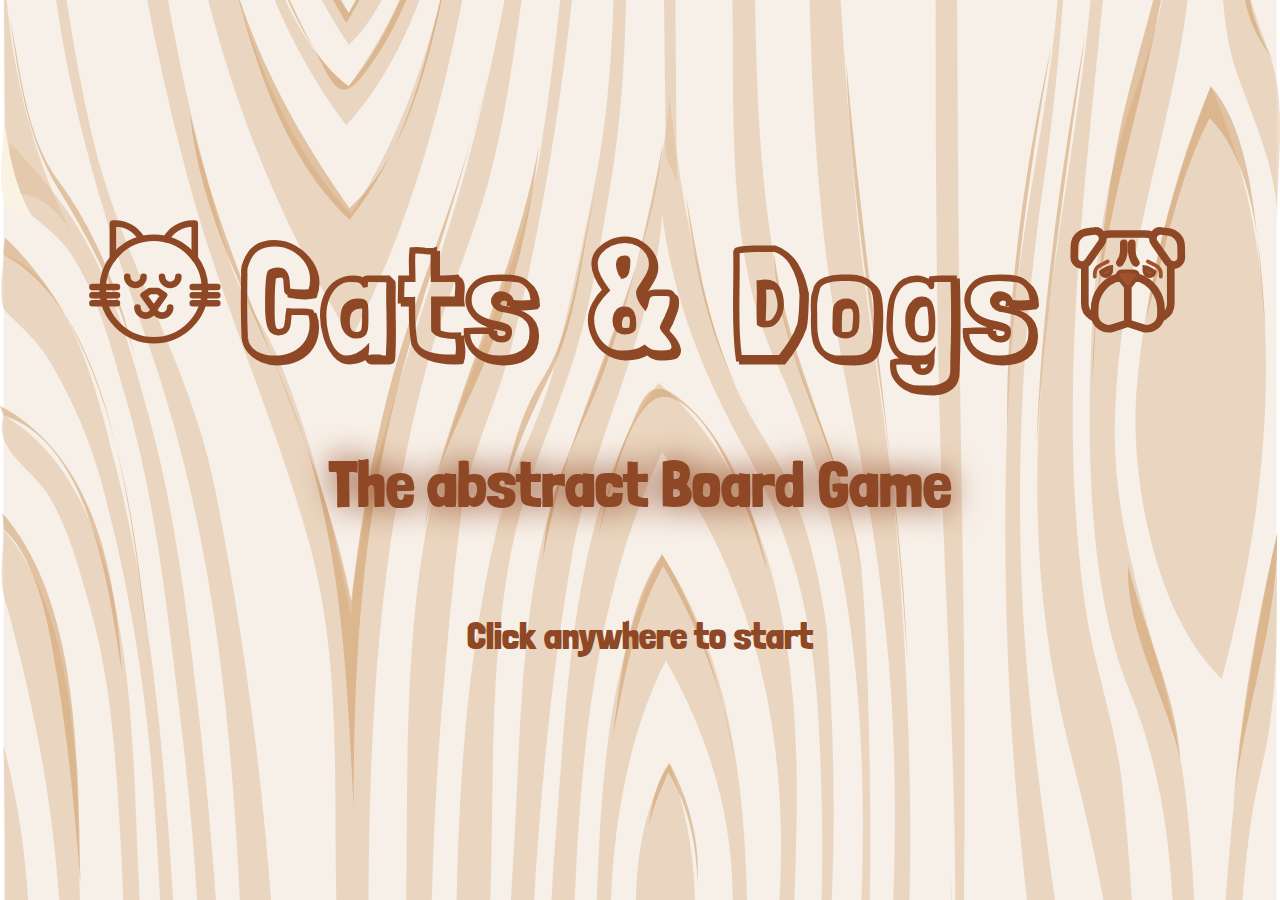
<file: index.html>
<!DOCTYPE html>
<html lang="en">

<head>
  <meta charset="utf-8">
  <meta name="viewport" content="width=device-width, initial-scale=1">
  <title>Cats & Dogs - The abstract board game</title>
  <link rel="preconnect" href="https://fonts.googleapis.com">
  <link rel="preconnect" href="https://fonts.gstatic.com" crossorigin>
  <link
    href="https://fonts.googleapis.com/css2?family=Londrina+Shadow&family=Londrina+Solid:wght@300;400;900&display=swap"
    rel="stylesheet">
  <link rel="apple-touch-icon" sizes="180x180" href="./Resources/favicon/apple-touch-icon.png">
  <link rel="icon" type="image/png" sizes="32x32" href="./Resources/favicon/favicon-32x32.png">
  <link rel="icon" type="image/png" sizes="16x16" href="./Resources/favicon/favicon-16x16.png">
  <link rel="manifest" href="./Resources/favicon/site.webmanifest">
  <link rel="stylesheet" href="./style.css">
</head>

<body class="lightWood">
  <section id="startScreen">
    <div id="title1" class="title">
      <div id="catsLetter" class="titleLetter">
        <svg class="titleSVG svgAnimation" id="cat-title1" viewBox="0 0 300 300" xml:space="preserve"
          xmlns="http://www.w3.org/2000/svg" enable-background="new 0 0 300 300">
          <path
            d="M232 107.992V40.131a60.913 60.913 0 0 0-4-.131c-22.537 0-42.172 12.426-52.428 30.8M72 107.992V40.131A60.913 60.913 0 0 1 76 40c21.374 0 40.138 11.176 50.766 28.004"
            fill-rule="evenodd" clip-rule="evenodd" fill="none" stroke="#8f4826" stroke-linecap="round"
            stroke-linejoin="round" stroke-miterlimit="10" class="stroke-000000"></path>
          <circle cx="152" cy="168" r="100" fill-rule="evenodd" clip-rule="evenodd" fill="none" stroke="#8f4826"
            stroke-linejoin="round" stroke-miterlimit="10" class="stroke-000000">
          </circle>
          <path
            d="M100 144c0 8.837 7.163 16 16 16 8.836 0 16-7.163 16-16M168 144c0 8.837 7.163 16 16 16 8.836 0 16-7.163 16-16M120 204c0 8.837 7.163 16 16 16 8.836 0 16-7.163 16-16M152 204c0 8.837 7.163 16 16 16 8.836 0 16-7.163 16-16"
            fill="none" stroke="#8f4826" stroke-linecap="round" stroke-linejoin="round" stroke-miterlimit="10"
            class="stroke-000000"></path>
          <path d="m152 208 20-28-12.1-8h-15.561L132 180z" fill-rule="evenodd" clip-rule="evenodd" fill="none"
            stroke="#8f4826" stroke-linecap="round" stroke-linejoin="round" stroke-miterlimit="10"
            class="stroke-000000"></path>
          <path d="M80 164H32M80 180H32M80 196H32M276 164h-48M276 180h-48M276 196h-48" fill="none" stroke="#8f4826"
            stroke-linecap="round" stroke-linejoin="round" stroke-miterlimit="10" class="stroke-000000">
          </path>
        </svg>
        <h1><span class="upLetter">C</span><span class="downLetter">a</span><span class="upLetter">t</span><span
            class="downLetter">s</span> </h1>
      </div>
      <div id="andLetter" class="titleLetter">
        <h1>
          <span class="upLetter">&</span>
        </h1>
      </div>
      <div id="dogsLetter" class="titleLetter">
        <h1>
          <span class="downLetter">D</span><span class="upLetter">o</span><span class="downLetter">g</span><span
            class="upLetter">s</span>
        </h1>
        <svg class="titleSVG svgAnimation" viewBox="0 0 512 512" xmlns="http://www.w3.org/2000/svg">
          <path stroke="#8F4826"
            d="M183.378 243.258a17.113 17.113 0 0 0 17.092-17.093v-12.034s-15.65 2.054-33.617 16.181a17.082 17.082 0 0 0 16.525 12.946ZM311.531 226.166a17.06 17.06 0 0 0 33.617 4.146c-17.966-14.127-33.617-16.181-33.617-16.181ZM242.776 128.01a6.4 6.4 0 0 0-6.4 6.4v24.134a61.988 61.988 0 0 1-12.125 36.963 6.399 6.399 0 0 0 1.365 8.947 6.468 6.468 0 0 0 8.947-1.366 74.704 74.704 0 0 0 14.613-44.544V134.41a6.4 6.4 0 0 0-6.4-6.4ZM275.626 158.544V134.41c0-8.24-12.8-8.257-12.8 0v24.134a75.171 75.171 0 0 0 5.79 28.992c2.317 5.532 9.25 23.188 17.77 16.918a6.4 6.4 0 0 0 1.363-8.947 61.984 61.984 0 0 1-12.123-36.963Z"
            fill="#a0522d" class="fill-000000"></path>
          <path stroke="#8F4826"
            d="M440.171 142.507a53.213 53.213 0 0 0-46.21-52.15l-24.557-3.375h-.002a31.163 31.163 0 0 0-30.534 13.777 93.317 93.317 0 0 0-26.708-3.893H199.84a93.32 93.32 0 0 0-26.707 3.894 31.162 31.162 0 0 0-30.535-13.778h-.002l-24.556 3.375a53.21 53.21 0 0 0-46.21 52.15l-.61 38.225a31.074 31.074 0 0 0 21.876 30.597 32.19 32.19 0 0 0 13.249 1.428v122.987a54.883 54.883 0 0 0 24.87 46.035l10.355 6.786a52.703 52.703 0 0 0 19.273 26.545 53.298 53.298 0 0 0 47.581 7.688l47.577-15.24 47.578 15.24a53.295 53.295 0 0 0 47.58-7.688 52.708 52.708 0 0 0 19.271-26.544l10.358-6.787a54.885 54.885 0 0 0 24.869-46.035V212.757a32.184 32.184 0 0 0 13.247-1.428 31.074 31.074 0 0 0 21.876-30.597Zm-343.13 56.647c-6.403-2.075-13.187-7.95-13.025-18.216l.611-38.225a40.483 40.483 0 0 1 35.156-39.675l24.557-3.375h-.002a18.832 18.832 0 0 1 17.992 29.456l-44.058 62.92c-5.888 8.415-14.826 9.193-21.23 7.115Zm152.56 197.015L204.52 410.61a40.395 40.395 0 0 1-52.714-38.469v-18.968a104.365 104.365 0 0 1 76.58-100.455l17.425 22.28a12.86 12.86 0 0 0 3.79 3.203Zm110.595-24.028a40.395 40.395 0 0 1-52.712 38.469L262.4 396.17V278.2a12.86 12.86 0 0 0 3.787-3.202l17.425-22.28a104.366 104.366 0 0 1 76.583 100.455Zm32.661-36.397a42.12 42.12 0 0 1-19.086 35.329l-.775.507v-18.407a117.188 117.188 0 0 0-83.494-112.082 12.897 12.897 0 0 0-12.914-13.322h-41.176a12.895 12.895 0 0 0-12.913 13.323 117.187 117.187 0 0 0-83.493 112.08v18.408l-.774-.507a42.118 42.118 0 0 1-19.087-35.328V208.408a32.14 32.14 0 0 0 9.612-9.026l44.058-62.919a31.18 31.18 0 0 0 5.186-23.81 80.647 80.647 0 0 1 21.839-2.987h112.32a80.66 80.66 0 0 1 21.84 2.987 31.183 31.183 0 0 0 5.187 23.81l44.056 62.918a32.136 32.136 0 0 0 9.614 9.028Zm22.102-136.59c-6.407 2.072-15.343 1.294-21.232-7.116l-44.056-62.919a18.621 18.621 0 0 1-.647-20.612 18.866 18.866 0 0 1 18.636-8.844l24.556 3.375a40.486 40.486 0 0 1 35.158 39.675l.61 38.225c.162 10.266-6.622 16.14-13.025 18.216Z"
            fill="#a0522d" class="fill-000000"></path>
          <path
            d="M194.807 192.282a6.408 6.408 0 0 0-8.598-2.825l-25.202 12.74a39.013 39.013 0 0 0-21.522 34.988v7.953c0 8.24 12.8 8.257 12.8 0v-7.953a26.274 26.274 0 0 1 14.496-23.562l25.203-12.741a6.401 6.401 0 0 0 2.823-8.6ZM350.996 202.198l-25.205-12.741a6.4 6.4 0 1 0-5.775 11.425l25.205 12.74a26.273 26.273 0 0 1 14.494 23.563v7.953c0 8.24 12.8 8.257 12.8 0v-7.953a39.013 39.013 0 0 0-21.519-34.987Z"
            fill="#a0522d" class="fill-000000"></path>
        </svg>
      </div>
    </div>
    <div id="subtitle1" class="subtitle">
      <h2>The abstract Board Game</h2>
    </div>
    <h3>Click anywhere to start</h3>
  </section>
  <section id="mainMenu">
    <div id="title2" class="title">
      <svg class="titleSVG" id="cat-title2" viewBox="0 0 300 300" xml:space="preserve"
        xmlns="http://www.w3.org/2000/svg" enable-background="new 0 0 300 300">
        <path
          d="M232 107.992V40.131a60.913 60.913 0 0 0-4-.131c-22.537 0-42.172 12.426-52.428 30.8M72 107.992V40.131A60.913 60.913 0 0 1 76 40c21.374 0 40.138 11.176 50.766 28.004"
          fill-rule="evenodd" clip-rule="evenodd" fill="none" stroke="#8f4826" stroke-linecap="round"
          stroke-linejoin="round" stroke-miterlimit="10" class="stroke-000000"></path>
        <circle cx="152" cy="168" r="100" fill-rule="evenodd" clip-rule="evenodd" fill="none" stroke="#8f4826"
          stroke-linecap="round" stroke-linejoin="round" stroke-miterlimit="10" class="stroke-000000">
        </circle>
        <path
          d="M100 144c0 8.837 7.163 16 16 16 8.836 0 16-7.163 16-16M168 144c0 8.837 7.163 16 16 16 8.836 0 16-7.163 16-16M120 204c0 8.837 7.163 16 16 16 8.836 0 16-7.163 16-16M152 204c0 8.837 7.163 16 16 16 8.836 0 16-7.163 16-16"
          fill="none" stroke="#8f4826" stroke-linecap="round" stroke-linejoin="round" stroke-miterlimit="10"
          class="stroke-000000"></path>
        <path d="m152 208 20-28-12.1-8h-15.561L132 180z" fill-rule="evenodd" clip-rule="evenodd" fill="none"
          stroke="#8f4826" stroke-linecap="round" stroke-linejoin="round" stroke-miterlimit="10" class="stroke-000000">
        </path>
        <path d="M80 164H32M80 180H32M80 196H32M276 164h-48M276 180h-48M276 196h-48" fill="none" stroke="#8f4826"
          stroke-linecap="round" stroke-linejoin="round" stroke-miterlimit="10" class="stroke-000000">
        </path>
      </svg>
      <h1>Cats & Dogs</h1>
      <svg class="titleSVG" viewBox="0 0 512 512" xmlns="http://www.w3.org/2000/svg">
        <path stroke="#8F4826"
          d="M183.378 243.258a17.113 17.113 0 0 0 17.092-17.093v-12.034s-15.65 2.054-33.617 16.181a17.082 17.082 0 0 0 16.525 12.946ZM311.531 226.166a17.06 17.06 0 0 0 33.617 4.146c-17.966-14.127-33.617-16.181-33.617-16.181ZM242.776 128.01a6.4 6.4 0 0 0-6.4 6.4v24.134a61.988 61.988 0 0 1-12.125 36.963 6.399 6.399 0 0 0 1.365 8.947 6.468 6.468 0 0 0 8.947-1.366 74.704 74.704 0 0 0 14.613-44.544V134.41a6.4 6.4 0 0 0-6.4-6.4ZM275.626 158.544V134.41c0-8.24-12.8-8.257-12.8 0v24.134a75.171 75.171 0 0 0 5.79 28.992c2.317 5.532 9.25 23.188 17.77 16.918a6.4 6.4 0 0 0 1.363-8.947 61.984 61.984 0 0 1-12.123-36.963Z"
          fill="#a0522d" class="fill-000000"></path>
        <path stroke="#8F4826"
          d="M440.171 142.507a53.213 53.213 0 0 0-46.21-52.15l-24.557-3.375h-.002a31.163 31.163 0 0 0-30.534 13.777 93.317 93.317 0 0 0-26.708-3.893H199.84a93.32 93.32 0 0 0-26.707 3.894 31.162 31.162 0 0 0-30.535-13.778h-.002l-24.556 3.375a53.21 53.21 0 0 0-46.21 52.15l-.61 38.225a31.074 31.074 0 0 0 21.876 30.597 32.19 32.19 0 0 0 13.249 1.428v122.987a54.883 54.883 0 0 0 24.87 46.035l10.355 6.786a52.703 52.703 0 0 0 19.273 26.545 53.298 53.298 0 0 0 47.581 7.688l47.577-15.24 47.578 15.24a53.295 53.295 0 0 0 47.58-7.688 52.708 52.708 0 0 0 19.271-26.544l10.358-6.787a54.885 54.885 0 0 0 24.869-46.035V212.757a32.184 32.184 0 0 0 13.247-1.428 31.074 31.074 0 0 0 21.876-30.597Zm-343.13 56.647c-6.403-2.075-13.187-7.95-13.025-18.216l.611-38.225a40.483 40.483 0 0 1 35.156-39.675l24.557-3.375h-.002a18.832 18.832 0 0 1 17.992 29.456l-44.058 62.92c-5.888 8.415-14.826 9.193-21.23 7.115Zm152.56 197.015L204.52 410.61a40.395 40.395 0 0 1-52.714-38.469v-18.968a104.365 104.365 0 0 1 76.58-100.455l17.425 22.28a12.86 12.86 0 0 0 3.79 3.203Zm110.595-24.028a40.395 40.395 0 0 1-52.712 38.469L262.4 396.17V278.2a12.86 12.86 0 0 0 3.787-3.202l17.425-22.28a104.366 104.366 0 0 1 76.583 100.455Zm32.661-36.397a42.12 42.12 0 0 1-19.086 35.329l-.775.507v-18.407a117.188 117.188 0 0 0-83.494-112.082 12.897 12.897 0 0 0-12.914-13.322h-41.176a12.895 12.895 0 0 0-12.913 13.323 117.187 117.187 0 0 0-83.493 112.08v18.408l-.774-.507a42.118 42.118 0 0 1-19.087-35.328V208.408a32.14 32.14 0 0 0 9.612-9.026l44.058-62.919a31.18 31.18 0 0 0 5.186-23.81 80.647 80.647 0 0 1 21.839-2.987h112.32a80.66 80.66 0 0 1 21.84 2.987 31.183 31.183 0 0 0 5.187 23.81l44.056 62.918a32.136 32.136 0 0 0 9.614 9.028Zm22.102-136.59c-6.407 2.072-15.343 1.294-21.232-7.116l-44.056-62.919a18.621 18.621 0 0 1-.647-20.612 18.866 18.866 0 0 1 18.636-8.844l24.556 3.375a40.486 40.486 0 0 1 35.158 39.675l.61 38.225c.162 10.266-6.622 16.14-13.025 18.216Z"
          fill="#a0522d" class="fill-000000"></path>
        <path
          d="M194.807 192.282a6.408 6.408 0 0 0-8.598-2.825l-25.202 12.74a39.013 39.013 0 0 0-21.522 34.988v7.953c0 8.24 12.8 8.257 12.8 0v-7.953a26.274 26.274 0 0 1 14.496-23.562l25.203-12.741a6.401 6.401 0 0 0 2.823-8.6ZM350.996 202.198l-25.205-12.741a6.4 6.4 0 1 0-5.775 11.425l25.205 12.74a26.273 26.273 0 0 1 14.494 23.563v7.953c0 8.24 12.8 8.257 12.8 0v-7.953a39.013 39.013 0 0 0-21.519-34.987Z"
          fill="#a0522d" class="fill-000000"></path>
      </svg>
    </div>
    <div id="subtitle2" class="subtitle">
      <h2>The abstract Board Game</h2>
    </div>
    <div id="buttonsContainer">
      <button id="startNewGame">New Game</button>
      <button id="gameRulesButton">Game rules</button>
      <button>Credits</button>
    </div>
    <div class="font2">Music by <a href="https://ahjaystelino.com/">Ahjay Stelino</a>
      from <a href="https://mixkit.co/">mixkit</a>
    </div>
  </section>
  <section id="gameRules" class="middleScreen">
    <div class="gameInfo rules centered wood messages">
      <h3>Rules</h3>
      <p>To play, players alternately place their pieces on the empty board. The player who has the cat pieces starts
        and places his piece on one of the four squares in the center of the board. The player who has the dog pieces
        cannot place his 1st piece on one of these squares in the center of the board.</p>
      <p>It is necessary to take into account that, when placing their pieces on the board, players cannot place a dog
        piece next to a cat piece and vice versa, neither vertically nor horizontally.</p>
      <p>The winner is the player who is able to make the last move.</p>
      <button id="backButton">Back</button>
    </div>
  </section>
  <section id="newGame" class="middleScreen">
    <div class="newGame centered wood messages">
      <h3>New Game</h3>
      <h4>Game options</h4>
      <table>
        <tr>
          <th id="gameMode" colspan="4">Game mode</th>
        </tr>
        <tr>
          <td colspan="2"><button id="singlePlayerButton" class="newGameButton big ">Single player (Vs AI)</button>
          </td>
          <td colspan="2"><button id="multiPlayerButton" class="newGameButton big chosenOption">Multiplayer (hot
              seat)</button>
          </td>
        </tr>
      </table>
      <table id="aiDiff">
        <tr>
          <th id="difficulty" colspan="4">AI Difficulty</th>
        </tr>
        <tr>
          <td><button id="easy" class="newGameButton small">Easy</button></td>
          <td><button id="normal" class="newGameButton small">Normal</button></td>
          <td><button id="hard" class="newGameButton small">Hard</button></td>
          <td><button id="veryHard" class="newGameButton small">Very hard</button></td>
        </tr>
      </table>
      <button id="startButton">Start</button>
    </div>
  </section>
  <section id="boardContainer">
    <div id="boardTitle" class="statsTitle">
      <svg class="boardtitleSVG" id="cat-title3" viewBox="0 0 300 300" xml:space="preserve"
        xmlns="http://www.w3.org/2000/svg" enable-background="new 0 0 300 300">
        <path
          d="M232 107.992V40.131a60.913 60.913 0 0 0-4-.131c-22.537 0-42.172 12.426-52.428 30.8M72 107.992V40.131A60.913 60.913 0 0 1 76 40c21.374 0 40.138 11.176 50.766 28.004"
          fill-rule="evenodd" clip-rule="evenodd" fill="none" stroke="#8f4826" stroke-linecap="round"
          stroke-linejoin="round" stroke-miterlimit="10" class="stroke-000000"></path>
        <circle cx="152" cy="168" r="100" fill-rule="evenodd" clip-rule="evenodd" fill="none" stroke="#8f4826"
          stroke-linecap="round" stroke-linejoin="round" stroke-miterlimit="10" class="stroke-000000">
        </circle>
        <path
          d="M100 144c0 8.837 7.163 16 16 16 8.836 0 16-7.163 16-16M168 144c0 8.837 7.163 16 16 16 8.836 0 16-7.163 16-16M120 204c0 8.837 7.163 16 16 16 8.836 0 16-7.163 16-16M152 204c0 8.837 7.163 16 16 16 8.836 0 16-7.163 16-16"
          fill="none" stroke="#8f4826" stroke-linecap="round" stroke-linejoin="round" stroke-miterlimit="10"
          class="stroke-000000"></path>
        <path d="m152 208 20-28-12.1-8h-15.561L132 180z" fill-rule="evenodd" clip-rule="evenodd" fill="none"
          stroke="#8f4826" stroke-linecap="round" stroke-linejoin="round" stroke-miterlimit="10" class="stroke-000000">
        </path>
        <path d="M80 164H32M80 180H32M80 196H32M276 164h-48M276 180h-48M276 196h-48" fill="none" stroke="#8f4826"
          stroke-linecap="round" stroke-linejoin="round" stroke-miterlimit="10" class="stroke-000000">
        </path>
      </svg>
      <div id="boardTitleh1">
        <h1>Cats</h1>
        <h1>&</h1>
        <h1>Dogs</h1>
      </div>
      <svg class="boardtitleSVG" viewBox="0 0 512 512" xmlns="http://www.w3.org/2000/svg">
        <path stroke="#8F4826"
          d="M183.378 243.258a17.113 17.113 0 0 0 17.092-17.093v-12.034s-15.65 2.054-33.617 16.181a17.082 17.082 0 0 0 16.525 12.946ZM311.531 226.166a17.06 17.06 0 0 0 33.617 4.146c-17.966-14.127-33.617-16.181-33.617-16.181ZM242.776 128.01a6.4 6.4 0 0 0-6.4 6.4v24.134a61.988 61.988 0 0 1-12.125 36.963 6.399 6.399 0 0 0 1.365 8.947 6.468 6.468 0 0 0 8.947-1.366 74.704 74.704 0 0 0 14.613-44.544V134.41a6.4 6.4 0 0 0-6.4-6.4ZM275.626 158.544V134.41c0-8.24-12.8-8.257-12.8 0v24.134a75.171 75.171 0 0 0 5.79 28.992c2.317 5.532 9.25 23.188 17.77 16.918a6.4 6.4 0 0 0 1.363-8.947 61.984 61.984 0 0 1-12.123-36.963Z"
          fill="#a0522d" class="fill-000000"></path>
        <path stroke="#8F4826"
          d="M440.171 142.507a53.213 53.213 0 0 0-46.21-52.15l-24.557-3.375h-.002a31.163 31.163 0 0 0-30.534 13.777 93.317 93.317 0 0 0-26.708-3.893H199.84a93.32 93.32 0 0 0-26.707 3.894 31.162 31.162 0 0 0-30.535-13.778h-.002l-24.556 3.375a53.21 53.21 0 0 0-46.21 52.15l-.61 38.225a31.074 31.074 0 0 0 21.876 30.597 32.19 32.19 0 0 0 13.249 1.428v122.987a54.883 54.883 0 0 0 24.87 46.035l10.355 6.786a52.703 52.703 0 0 0 19.273 26.545 53.298 53.298 0 0 0 47.581 7.688l47.577-15.24 47.578 15.24a53.295 53.295 0 0 0 47.58-7.688 52.708 52.708 0 0 0 19.271-26.544l10.358-6.787a54.885 54.885 0 0 0 24.869-46.035V212.757a32.184 32.184 0 0 0 13.247-1.428 31.074 31.074 0 0 0 21.876-30.597Zm-343.13 56.647c-6.403-2.075-13.187-7.95-13.025-18.216l.611-38.225a40.483 40.483 0 0 1 35.156-39.675l24.557-3.375h-.002a18.832 18.832 0 0 1 17.992 29.456l-44.058 62.92c-5.888 8.415-14.826 9.193-21.23 7.115Zm152.56 197.015L204.52 410.61a40.395 40.395 0 0 1-52.714-38.469v-18.968a104.365 104.365 0 0 1 76.58-100.455l17.425 22.28a12.86 12.86 0 0 0 3.79 3.203Zm110.595-24.028a40.395 40.395 0 0 1-52.712 38.469L262.4 396.17V278.2a12.86 12.86 0 0 0 3.787-3.202l17.425-22.28a104.366 104.366 0 0 1 76.583 100.455Zm32.661-36.397a42.12 42.12 0 0 1-19.086 35.329l-.775.507v-18.407a117.188 117.188 0 0 0-83.494-112.082 12.897 12.897 0 0 0-12.914-13.322h-41.176a12.895 12.895 0 0 0-12.913 13.323 117.187 117.187 0 0 0-83.493 112.08v18.408l-.774-.507a42.118 42.118 0 0 1-19.087-35.328V208.408a32.14 32.14 0 0 0 9.612-9.026l44.058-62.919a31.18 31.18 0 0 0 5.186-23.81 80.647 80.647 0 0 1 21.839-2.987h112.32a80.66 80.66 0 0 1 21.84 2.987 31.183 31.183 0 0 0 5.187 23.81l44.056 62.918a32.136 32.136 0 0 0 9.614 9.028Zm22.102-136.59c-6.407 2.072-15.343 1.294-21.232-7.116l-44.056-62.919a18.621 18.621 0 0 1-.647-20.612 18.866 18.866 0 0 1 18.636-8.844l24.556 3.375a40.486 40.486 0 0 1 35.158 39.675l.61 38.225c.162 10.266-6.622 16.14-13.025 18.216Z"
          fill="#a0522d" class="fill-000000"></path>
        <path
          d="M194.807 192.282a6.408 6.408 0 0 0-8.598-2.825l-25.202 12.74a39.013 39.013 0 0 0-21.522 34.988v7.953c0 8.24 12.8 8.257 12.8 0v-7.953a26.274 26.274 0 0 1 14.496-23.562l25.203-12.741a6.401 6.401 0 0 0 2.823-8.6ZM350.996 202.198l-25.205-12.741a6.4 6.4 0 1 0-5.775 11.425l25.205 12.74a26.273 26.273 0 0 1 14.494 23.563v7.953c0 8.24 12.8 8.257 12.8 0v-7.953a39.013 39.013 0 0 0-21.519-34.987Z"
          fill="#a0522d" class="fill-000000"></path>
      </svg>
    </div>
    <div id="board" class="wood shadow">
      <div class="row A">
        <div class="square" id="A11">11</div>
        <div class="square" id="A12">12</div>
        <div class="square" id="A13">13</div>
        <div class="square" id="A14">14</div>
        <div class="square" id="A15">15</div>
        <div class="square" id="A16">16</div>
        <div class="square" id="A17">17</div>
        <div class="square" id="A18">18</div>
      </div>
      <div class="row B">
        <div class="square" id="B21">21</div>
        <div class="square" id="B22">22</div>
        <div class="square" id="B23">23</div>
        <div class="square" id="B24">24</div>
        <div class="square" id="B25">25</div>
        <div class="square" id="B26">26</div>
        <div class="square" id="B27">27</div>
        <div class="square" id="B28">28</div>
      </div>
      <div class="row C">
        <div class="square" id="C31">31</div>
        <div class="square" id="C32">32</div>
        <div class="square" id="C33">33</div>
        <div class="square" id="C34">34</div>
        <div class="square" id="C35">35</div>
        <div class="square" id="C36">36</div>
        <div class="square" id="C37">37</div>
        <div class="square" id="C38">38</div>
      </div>
      <div class="row D">
        <div class="square" id="D41">41</div>
        <div class="square" id="D42">42</div>
        <div class="square" id="D43">43</div>
        <div class="square center" id="D44">44</div>
        <div class="square center" id="D45">45</div>
        <div class="square" id="D46">46</div>
        <div class="square" id="D47">47</div>
        <div class="square" id="D48">48</div>
      </div>
      <div class="row E">
        <div class="square" id="E51">51</div>
        <div class="square" id="E52">52</div>
        <div class="square" id="E53">53</div>
        <div class="square center" id="E54">54</div>
        <div class="square center" id="E55">55</div>
        <div class="square" id="E56">56</div>
        <div class="square" id="E57">57</div>
        <div class="square" id="E58">58</div>
      </div>
      <div class="row F">
        <div class="square" id="F61">61</div>
        <div class="square" id="F62">62</div>
        <div class="square" id="F63">63</div>
        <div class="square" id="F64">64</div>
        <div class="square" id="F65">65</div>
        <div class="square" id="F66">66</div>
        <div class="square" id="F67">67</div>
        <div class="square" id="F68">68</div>
      </div>
      <div class="row G">
        <div class="square" id="G71">71</div>
        <div class="square" id="G72">72</div>
        <div class="square" id="G73">73</div>
        <div class="square" id="G74">74</div>
        <div class="square" id="G75">75</div>
        <div class="square" id="G76">76</div>
        <div class="square" id="G77">77</div>
        <div class="square" id="G78">78</div>
      </div>
      <div class="row H">
        <div class="square" id="H81">81</div>
        <div class="square" id="H82">82</div>
        <div class="square" id="H83">83</div>
        <div class="square" id="H84">84</div>
        <div class="square" id="H85">85</div>
        <div class="square" id="H86">86</div>
        <div class="square" id="H87">87</div>
        <div class="square" id="H88">88</div>
      </div>
    </div>
    <div class="wood">
    </div>
    <div class="gameInfo statsTitle wood shadow">
      <p>Current Move:<br><span id="currentMove" class="bold"></span></p>
      <p>Current Player:<br><span id="currentPlayer" class="bold"></span></p>
      <p>Cat's available squares:<br><span id="catAvailableMoves" class="bold"></span></p>
      <p>Dog's available squares:<br><span id="dogAvailableMoves" class="bold"></span></p>
    </div>
    <div id="errorMessage" class="messageContainer lightWood message">
      <h1>Invalid move</h1>
      <p id="error"></p>
      <button id="okButton">OK</button>
    </div>
    <div id="endGameMessage" class="messageContainer lightWood message">
      <h1>The game is over</h1>
      <p>The <span id="gameLoser"></span> has no more moves available.</p>
      <div id="winnerContainer">
        <svg class="svgEndGame" viewBox="0 0 52 52" xml:space="preserve" xmlns="http://www.w3.org/2000/svg"
          enable-background="new 0 0 52 52">
          <path
            d="M25.031 9.285c.735 1.795 1.143 3.61 1.669 5.462.176.62.187 1.325.786 1.71.39.252.789.232 1.218.238 1.808.026 3.788-.775 5.663-.816l-1.125-1.125c-.127 1.082-3.799 2.76-4.326 4.39-.625 1.936 1.737 3.677 1.63 5.68l.827-1.085c-1.38.251-3.363-2.05-3.975-2.93-.446-.641-1.173-.704-1.767-.227-1.777 1.425-3.001 2.986-5.35 3.567l1.424 1.085c.05-2.686.992-4.043 2.77-5.77.603-.584.32-1.67-.496-1.88-2.598-.668-4.148-1.81-5.938-3.706l-.795 1.92c2.046-.147 5.562.652 7.348-.563 1.677-1.14 1.801-4.128 2.217-5.86.338-1.408-1.831-2.009-2.17-.599-.4 1.67-.371 3.922-2.267 4.666-1.205.474-3.775.009-5.128.106-.966.07-1.492 1.182-.796 1.92.961 1.02 1.915 2.346 3.083 3.14 1.243.846 2.422.78 3.848 1.146l-.496-1.88c-2.375 2.305-3.367 3.996-3.43 7.36-.014.748.729 1.257 1.424 1.085 2.826-.7 4.167-2.4 6.343-4.146l-1.767-.228c1.388 1.995 3.848 4.45 6.516 3.963.5-.09.801-.62.826-1.084.05-.952-.333-1.924-.663-2.8-.647-1.72-.67-1.975.366-3.44.966-1.366 2.783-2.055 2.992-3.83.07-.596-.572-1.137-1.125-1.125-.857.019-1.697.05-2.548.156-.582.071-2.796.795-3.309.665l.475.324a24.581 24.581 0 0 0-.525-2.489c-.327-1.234-.776-2.418-1.26-3.598-.54-1.322-2.718-.744-2.169.598z"
            fill="#8f4826" class="fill-231f20"></path>
          <path
            d="M11.85 3.02c9.594-.08 19.188-.158 28.781-.236l-1.125-1.125L39 20.533c-.102 3.822.03 7.226-2.89 10.117-2.3 2.276-6.418 4.21-9.538 4.354-17.14.793-13.537-21.6-13.59-32.709-.006-1.447-2.256-1.45-2.25 0l.075 15.6c.016 3.507-.304 7.13 1.22 10.392 2.801 5.991 8.072 9.084 14.545 8.967 4.93-.09 12.252-3.71 14.168-8.652 1.22-3.147.498-7.59.586-10.9l.43-16.043c.017-.604-.528-1.13-1.125-1.125l-28.78.235c-1.448.012-1.451 2.262 0 2.25z"
            fill="#8f4826" class="fill-231f20"></path>
          <path
            d="m40.767 7.755 7.84-.004-1.085-.826c1.474 5.03-1.82 15.596-7.085 17.6-1.34.511-.758 2.687.599 2.17 3.336-1.27 5.175-3.923 6.523-7.144 1.59-3.801 3.34-9.107 2.133-13.224a1.15 1.15 0 0 0-1.085-.826l-7.84.004c-1.448 0-1.45 2.25 0 2.25zM11.517 6.163l-5.724.018c-.702.002-2.199-.291-2.882.245-1.633 1.282-.816 5.576-.681 7.281.403 5.084 4.077 10.337 8.893 12.336 1.336.554 1.919-1.622.598-2.17-1.809-.75-3.047-2.425-4.31-3.836-1.928-2.154-2.782-4.052-2.98-6.963-.093-1.392-.579-3.755.726-4.641.981-.666 5.065-.016 6.36-.02 1.448-.004 1.45-2.254 0-2.25zM18.1 46.65l9.546.078c1.488.013 4.14-.347 5.582.068l3.07 2.117a997.856 997.856 0 0 1-16.71.101l-1.856-.005c-2.903.394-2.619-.398.852-2.376 1.442.128 1.433-2.122 0-2.25-3.008-.268-6.56 2.878-5.65 6.027a1.15 1.15 0 0 0 1.085.826c4.641.033 9.283.04 13.925.013 3.393-.021 7.765.669 11.02-.307.359-.108.707-.403.786-.786.475-2.322-.602-4.195-2.767-5.02-2.285-.872-5.05-.617-7.428-.642-3.818-.04-7.636-.063-11.455-.095-1.448-.012-1.45 2.238 0 2.25z"
            fill="#8f4826" class="fill-231f20"></path>
          <path
            d="M22.405 36.212c.04 2.835.111 5.668.215 8.501.054 1.444 2.304 1.45 2.25 0a368.468 368.468 0 0 1-.215-8.501c-.02-1.447-2.27-1.45-2.25 0zM27.637 36.546l.12 8c.022 1.447 2.272 1.451 2.25 0l-.12-8c-.021-1.447-2.271-1.451-2.25 0z"
            fill="#8f4826" class="fill-231f20"></path>
        </svg>
        <p>The winner is the <span id="gameWinner"></span></p>
        <svg class="svgEndGame" viewBox="0 0 52 52" xml:space="preserve" xmlns="http://www.w3.org/2000/svg"
          enable-background="new 0 0 52 52">
          <path
            d="M25.031 9.285c.735 1.795 1.143 3.61 1.669 5.462.176.62.187 1.325.786 1.71.39.252.789.232 1.218.238 1.808.026 3.788-.775 5.663-.816l-1.125-1.125c-.127 1.082-3.799 2.76-4.326 4.39-.625 1.936 1.737 3.677 1.63 5.68l.827-1.085c-1.38.251-3.363-2.05-3.975-2.93-.446-.641-1.173-.704-1.767-.227-1.777 1.425-3.001 2.986-5.35 3.567l1.424 1.085c.05-2.686.992-4.043 2.77-5.77.603-.584.32-1.67-.496-1.88-2.598-.668-4.148-1.81-5.938-3.706l-.795 1.92c2.046-.147 5.562.652 7.348-.563 1.677-1.14 1.801-4.128 2.217-5.86.338-1.408-1.831-2.009-2.17-.599-.4 1.67-.371 3.922-2.267 4.666-1.205.474-3.775.009-5.128.106-.966.07-1.492 1.182-.796 1.92.961 1.02 1.915 2.346 3.083 3.14 1.243.846 2.422.78 3.848 1.146l-.496-1.88c-2.375 2.305-3.367 3.996-3.43 7.36-.014.748.729 1.257 1.424 1.085 2.826-.7 4.167-2.4 6.343-4.146l-1.767-.228c1.388 1.995 3.848 4.45 6.516 3.963.5-.09.801-.62.826-1.084.05-.952-.333-1.924-.663-2.8-.647-1.72-.67-1.975.366-3.44.966-1.366 2.783-2.055 2.992-3.83.07-.596-.572-1.137-1.125-1.125-.857.019-1.697.05-2.548.156-.582.071-2.796.795-3.309.665l.475.324a24.581 24.581 0 0 0-.525-2.489c-.327-1.234-.776-2.418-1.26-3.598-.54-1.322-2.718-.744-2.169.598z"
            fill="#8f4826" class="fill-231f20"></path>
          <path
            d="M11.85 3.02c9.594-.08 19.188-.158 28.781-.236l-1.125-1.125L39 20.533c-.102 3.822.03 7.226-2.89 10.117-2.3 2.276-6.418 4.21-9.538 4.354-17.14.793-13.537-21.6-13.59-32.709-.006-1.447-2.256-1.45-2.25 0l.075 15.6c.016 3.507-.304 7.13 1.22 10.392 2.801 5.991 8.072 9.084 14.545 8.967 4.93-.09 12.252-3.71 14.168-8.652 1.22-3.147.498-7.59.586-10.9l.43-16.043c.017-.604-.528-1.13-1.125-1.125l-28.78.235c-1.448.012-1.451 2.262 0 2.25z"
            fill="#8f4826" class="fill-231f20"></path>
          <path
            d="m40.767 7.755 7.84-.004-1.085-.826c1.474 5.03-1.82 15.596-7.085 17.6-1.34.511-.758 2.687.599 2.17 3.336-1.27 5.175-3.923 6.523-7.144 1.59-3.801 3.34-9.107 2.133-13.224a1.15 1.15 0 0 0-1.085-.826l-7.84.004c-1.448 0-1.45 2.25 0 2.25zM11.517 6.163l-5.724.018c-.702.002-2.199-.291-2.882.245-1.633 1.282-.816 5.576-.681 7.281.403 5.084 4.077 10.337 8.893 12.336 1.336.554 1.919-1.622.598-2.17-1.809-.75-3.047-2.425-4.31-3.836-1.928-2.154-2.782-4.052-2.98-6.963-.093-1.392-.579-3.755.726-4.641.981-.666 5.065-.016 6.36-.02 1.448-.004 1.45-2.254 0-2.25zM18.1 46.65l9.546.078c1.488.013 4.14-.347 5.582.068l3.07 2.117a997.856 997.856 0 0 1-16.71.101l-1.856-.005c-2.903.394-2.619-.398.852-2.376 1.442.128 1.433-2.122 0-2.25-3.008-.268-6.56 2.878-5.65 6.027a1.15 1.15 0 0 0 1.085.826c4.641.033 9.283.04 13.925.013 3.393-.021 7.765.669 11.02-.307.359-.108.707-.403.786-.786.475-2.322-.602-4.195-2.767-5.02-2.285-.872-5.05-.617-7.428-.642-3.818-.04-7.636-.063-11.455-.095-1.448-.012-1.45 2.238 0 2.25z"
            fill="#8f4826" class="fill-231f20"></path>
          <path
            d="M22.405 36.212c.04 2.835.111 5.668.215 8.501.054 1.444 2.304 1.45 2.25 0a368.468 368.468 0 0 1-.215-8.501c-.02-1.447-2.27-1.45-2.25 0zM27.637 36.546l.12 8c.022 1.447 2.272 1.451 2.25 0l-.12-8c-.021-1.447-2.271-1.451-2.25 0z"
            fill="#8f4826" class="fill-231f20"></path>
        </svg>
      </div>
      <div class="buttonContainer">
        <button id="backToMainMenuButton">Back to main menu</button>
        <svg class="svgWinner" id="dogWinner" viewBox="0 0 512 512" xmlns="http://www.w3.org/2000/svg">
          <path
            d="m407.305 102.279-47.048-24.833a25.022 25.022 0 0 0-27.647 2.603 25.655 25.655 0 0 0-5.78 6.56 70.984 70.984 0 0 0-29.445-6.427h-82.77a71 71 0 0 0-29.445 6.427 25.657 25.657 0 0 0-5.78-6.56 25.027 25.027 0 0 0-27.646-2.603l-47.048 24.833a48.776 48.776 0 0 0-23.455 59.403l24.817 71.723a25.423 25.423 0 0 0 37.608 13.118v123.393c0 37.136 42.428 56.82 73.18 63.5a187.548 187.548 0 0 0 70.01 1.584c19.741-3.273 39.627-9.855 55.937-21.724 14.033-10.213 25.542-25.33 25.542-43.36V246.524a25.423 25.423 0 0 0 37.607-13.119l24.816-71.723a48.773 48.773 0 0 0-23.453-59.403Zm-276.84 135.383a12.246 12.246 0 0 1-12.31-8.441l-24.817-71.724a36.046 36.046 0 0 1 17.333-43.9l47.048-24.832a12.46 12.46 0 0 1 13.69 1.289 12.242 12.242 0 0 1 4.296 13.062l-33.561 125.249a12.212 12.212 0 0 1-11.678 9.297ZM256 424.683c-53.953 0-99.534-25.08-99.534-54.767V224.365l31.601-117.936a25.88 25.88 0 0 0 .88-7.479 58.165 58.165 0 0 1 25.667-5.968h82.77a58.173 58.173 0 0 1 25.67 5.968 25.888 25.888 0 0 0 .878 7.479l31.603 117.941v145.546c0 29.688-45.582 54.767-99.535 54.767Zm162.66-267.185-24.815 71.721a12.554 12.554 0 0 1-23.99-.854l-33.56-125.249a12.242 12.242 0 0 1 4.297-13.062 12.462 12.462 0 0 1 13.69-1.29l47.048 24.834a36.043 36.043 0 0 1 17.331 43.9Z"
            fill="#8f4826" class="fill-000000"></path>
          <path
            d="M306.757 245.705c-7.2 0-5.815 7.73-7.37 12.393a18.977 18.977 0 0 1-36.551-1.98 11.063 11.063 0 0 0 1.827-1.836l14.493-18.53a11 11 0 0 0-8.665-17.775h-28.983a10.998 10.998 0 0 0-8.664 17.775l14.492 18.53a11.07 11.07 0 0 0 1.828 1.836c-3.638 16.825-26.955 20.14-35.202 5.073a18.956 18.956 0 0 1-1.907-5.161c-.418-1.969-.12-4.123-.778-6.02a6.46 6.46 0 0 0-9.265-3.43c-6.775 3.964-1.791 16.478 1.154 21.516a32.08 32.08 0 0 0 21.055 15.142v33.365a31.779 31.779 0 0 0 63.557 0v-33.365a32.072 32.072 0 0 0 21.055-15.142c3.04-5.201 9.063-22.39-2.077-22.39ZM256 335.58a19 19 0 0 1-18.98-18.978v-33.365A31.804 31.804 0 0 0 256 271.151a31.802 31.802 0 0 0 18.978 12.086v33.365A19 19 0 0 1 256 335.58ZM219.875 182.58v-10.139a14.4 14.4 0 1 0-28.8 0v10.139a14.4 14.4 0 0 0 28.8 0ZM306.525 158.041a14.417 14.417 0 0 0-14.4 14.4v10.139a14.4 14.4 0 1 0 28.8 0v-10.139a14.417 14.417 0 0 0-14.4-14.4Z"
            fill="#8f4826" class="fill-000000"></path>
        </svg>
        <svg class="svgWinner" id="catWinner" viewBox="0 0 300 300" xml:space="preserve"
          xmlns="http://www.w3.org/2000/svg" enable-background="new 0 0 300 300">
          <path
            d="M232 107.992V40.131a60.913 60.913 0 0 0-4-.131c-22.537 0-42.172 12.426-52.428 30.8M72 107.992V40.131A60.913 60.913 0 0 1 76 40c21.374 0 40.138 11.176 50.766 28.004"
            fill-rule="evenodd" clip-rule="evenodd" fill="none" stroke="#8f4826" stroke-width="8" stroke-linecap="round"
            stroke-linejoin="round" stroke-miterlimit="10" class="stroke-000000"></path>
          <circle cx="152" cy="168" r="100" fill-rule="evenodd" clip-rule="evenodd" fill="none" stroke="#8f4826"
            stroke-width="8" stroke-linecap="round" stroke-linejoin="round" stroke-miterlimit="10"
            class="stroke-000000"></circle>
          <path
            d="M100 144c0 8.837 7.163 16 16 16 8.836 0 16-7.163 16-16M168 144c0 8.837 7.163 16 16 16 8.836 0 16-7.163 16-16M120 204c0 8.837 7.163 16 16 16 8.836 0 16-7.163 16-16M152 204c0 8.837 7.163 16 16 16 8.836 0 16-7.163 16-16"
            fill="none" stroke="#8f4826" stroke-width="8" stroke-linecap="round" stroke-linejoin="round"
            stroke-miterlimit="10" class="stroke-000000"></path>
          <path d="m152 208 20-28-12.1-8h-15.561L132 180z" fill-rule="evenodd" clip-rule="evenodd" fill="none"
            stroke="#8f4826" stroke-width="8" stroke-linecap="round" stroke-linejoin="round" stroke-miterlimit="10"
            class="stroke-000000"></path>
          <path d="M80 164H32M80 180H32M80 196H32M276 164h-48M276 180h-48M276 196h-48" fill="none" stroke="#8f4826"
            stroke-width="8" stroke-linecap="round" stroke-linejoin="round" stroke-miterlimit="10"
            class="stroke-000000"></path>
        </svg>
        <button id="playAgainButton">Play again</button>
      </div>
    </div>
  </section>
  <script src="./script.js" async></script>
</body>

</html>
</file>
<file: style.css>
/* --------------------------------------------------------
-----------------------------------------------------------
---------------------- DISPLAY STYLES ---------------------
-----------------------------------------------------------
---------------------------------------------------------*/
* {
    -webkit-user-select: none;
    /* Chrome all / Safari all */
    -moz-user-select: none;
    /* Firefox all */
    -ms-user-select: none;
    /* IE 10+ */
    user-select: none;
    /* Likely future */
    box-sizing: border-box;
    /* border: 1px solid red; */
}


#startScreen {
    display: flex;
    height: 100dvh;
    flex-direction: column;
    justify-content: center;
}

#mainMenu {
    display: none;
}

.middleScreen {
    height: 100vh;
    width: 100vw;
    display: none;
}

#aiDiff {
    display: none;
}

#boardContainer {
    display: none;
}

.messageContainer {
    display: none;
}

/* --------------------------------------------------------
-----------------------------------------------------------
---------------------- GENERAL STYLES ---------------------
-----------------------------------------------------------
---------------------------------------------------------*/

html {
    width: 100vw;
    /* padding: 0; */
    /* height: 100dvh; */
}

body {
    margin: 0;
    overflow: hidden;
    height: 100dvh;
}


.title {
    text-align: center;
    margin: 0;
    position: relative;
    /* top: 10vh; */
    margin: 0 auto;
}

.subtitle {
    position: relative;
    width: 70%;
    margin: 0 auto;
}

.gameInfo {
    display: flex;
    flex-direction: column;
    font-family: 'Londrina Solid', cursive;
    font-size: 1.2vw;
    text-transform: uppercase;
    text-align: center;
    padding: 3vw;
    background-color: rgb(143, 72, 38);
    color: rgb(240, 228, 209);
    border-radius: 3vw;
    line-height: 1.8;
    justify-content: space-around;
    width: 20vw;
}

.bold {
    font-size: 1.8em;
    font-weight: 900;
}

button {
    font-family: 'Londrina Solid', cursive;
    background-color: rgb(143, 72, 38);
    color: rgb(240, 228, 209);
    border-radius: 64px;
    font-size: 2rem;
    /* margin-bottom: 1em; */
    width: 20%;
    height: auto;
    min-height: 4rem;
    border: 6px solid rgb(143, 72, 38);
}

button:active {
    background-color: rgb(240, 228, 209);
    color: rgb(143, 72, 38);

}

.centered h3 {
    font-size: 8em;
    font-family: 'Londrina Shadow', cursive;
    margin: 0;
    letter-spacing: 8px;
}

.shadow {
    box-shadow: 0px 0px 2vw 1vw rgb(83, 42, 22);
}

.beigeColor {
    color: rgb(240, 228, 209);
}

/* --------------------------------------------------------
-----------------------------------------------------------
------------------- START SCREEN STYLES -------------------
-----------------------------------------------------------
---------------------------------------------------------*/
#title1 {
    letter-spacing: 0.5vw;
    display: flex;
    flex-direction: row;
    flex-wrap: wrap;
    align-content: center;
    align-items: center;
    justify-content: center;
}

#subtitle1 {
    text-shadow: 0 0 32px rgb(143, 72, 38);
    animation: subtitle 10s linear infinite;
    font-size: 1vw;

}

h2 {
    font-family: 'Londrina Solid', cursive;
    text-align: center;
    font-size: 5em;
    color: rgb(143, 72, 38);
    /* margin-top: 6vh; */
}

svg {
    stroke-width: 1vw;
    /* position: relative; */
    /* top: 32px; */
}

.title h1 {
    font-family: 'Londrina Shadow', cursive;
    font-size: 12vw;
    color: rgb(143, 72, 38);
    margin: 0;
    display: inline-block;
}

.titleSVG {
    width: 12vw;
    height: 12vw;
}

#andLetter {
    margin: 0 3em;
}

h1 span {
    display: inline-block;
}

#startScreen h3 {
    text-align: center;
    position: relative;
    /* top: 20vh; */
    font-family: 'Londrina Solid', cursive;
    font-size: 3vw;
    color: rgb(143, 72, 38);
}

.svgAnimation {
    animation: SVG 2s linear infinite;
}

.upLetter {
    animation: upLetters 2s linear infinite;
}

.downLetter {
    animation: downLetters 2s linear infinite;
}

/* --------------------------------------------------------
-----------------------------------------------------------
--------------------- MAIN MENU STYLES --------------------
-----------------------------------------------------------
---------------------------------------------------------*/

#mainMenu {
    height: 100vh;
    width: 100vw;
    flex-direction: column;
    justify-content: space-around;
}

#buttonsContainer {
    position: relative;
    /* top: 10vh; */
    display: flex;
    justify-content: space-evenly;
    flex-wrap: nowrap;
    /* margin-top: 12vh; */
    margin-bottom: 20vh;
    align-items: center;
}

.font2 {
    width: 40%;
    position: absolute;
    bottom: 2vh;
    left: 60vw;
    font-family: 'Londrina Solid', cursive;
    font-size: 2rem;
    color: rgb(143, 72, 38);
}

/* --------------------------------------------------------
-----------------------------------------------------------
------------------ NEW GAME SCREEN STYLE ------------------
-----------------------------------------------------------
---------------------------------------------------------*/
.newGame {
    display: flex;
    flex-direction: column;
    align-items: center;
    justify-content: center;
    width: 80%;
    font-family: 'Londrina Solid', cursive;
    background-color: rgb(143, 72, 38);
    color: rgb(240, 228, 209);
    box-shadow: 8px 8px 16px 4px rgb(83, 42, 22);
    border-radius: 32px;
    text-transform: capitalize;
    left: 0;
    right: 0;
    margin: 32px auto;
    /* padding: 48px; */
}

#newGame h4 {
    font-size: 4em;
}

th,
td {
    border-bottom: 36px solid transparent;
}

#newGame th {
    font-size: 2em;
}

.newGameButton {
    /* padding: 16px; */
    font-family: 'Londrina Solid', cursive;
    margin: 1px auto;
    width: 256px;
    /* font-size: 1em; */
    background-color: rgb(143, 72, 38);
    color: rgb(240, 228, 209);
    border: 6px solid rgb(240, 228, 209);
}

.big {
    width: 512px;
}

.newGameButton:active {
    background-color: rgb(240, 228, 209);
    color: rgb(143, 72, 38);
    border: 6px solid rgb(143, 72, 38);
}

.chosenOption {
    background-color: rgb(240, 228, 209);
    color: rgb(143, 72, 38);
    border: 6px solid rgb(143, 72, 38);
}

#newGame button:visited {
    background-color: rgb(240, 228, 209);
    color: rgb(143, 72, 38);
    border: 6px solid rgb(143, 72, 38);
}

#startButton {
    background-color: rgb(240, 228, 209);
    color: rgb(143, 72, 38);
}

#startButton:active {
    background-color: rgb(143, 72, 38);
    color: rgb(240, 228, 209);
}

/* --------------------------------------------------------
-----------------------------------------------------------
----------------------- RULES STYLE -----------------------
-----------------------------------------------------------
---------------------------------------------------------*/
.rules {
    position: relative;
    top: 10vh;
    margin: 0 auto;
    width: 60%;
    padding: 4rem;
}

.rules h3 {
    font-size: 4em;
    font-family: 'Londrina Shadow', cursive;
    margin: 0;
    letter-spacing: 8px;
}

.rules p {
    text-align: left;
    text-transform: none;
    font-size: 1.5rem;
    margin-bottom: 2rem;
}

#backButton {
    margin: 1px auto;
    background-color: rgb(240, 228, 209);
    color: rgb(143, 72, 38);
}

#backButton:active {
    background-color: rgb(143, 72, 38);
    color: rgb(240, 228, 209);
}

/* --------------------------------------------------------
-----------------------------------------------------------
----------------------- BOARD STYLE -----------------------
-----------------------------------------------------------
---------------------------------------------------------*/
#boardContainer {
    width: 100vw;
    height: 100dvh;
    flex-wrap: nowrap;
    align-content: center;
    justify-content: space-evenly;
    align-items: center;
}



#boardTitle {
    display: flex;
    flex-direction: column;
    align-items: center;
    width: 20vw;
    justify-content: center;
}


#boardTitle h1 {
    font-family: 'Londrina Shadow', cursive;
    text-align: center;
    font-size: 8vw;
    color: rgb(143, 72, 38);
    margin: 0;
}

#boardTitleh1 {
    display: flex;
    flex-direction: column;
}

.boardtitleSVG {
    width: 8vw;
    height: 8vw;
}


#board {
    width: 90dvh;
    height: 90dvh;
    margin: 2vw;
    display: flex;
    flex-direction: column;
    justify-content: center;
    align-items: center;
    flex-wrap: nowrap;
    box-shadow: 0px 0px 2vw 1vw rgb(83, 42, 22);
    border-radius: 3vw;
}

.row {
    display: flex;
    flex-direction: row;
}

.square {
    display: flex;
    width: 10dvh;
    height: 10dvh;
    border: 0.2vw solid rgb(143, 72, 38);
    background-image: linear-gradient(to right bottom, #e3cdab, #e6d1b2, #e8d5b9, #ebdac0, #eddec7, #efe2cd, #f1e6d4, #f3eada, #f5eee1, #f8f3e8, #faf7f0, #fdfbf7);
    color: transparent;
    justify-content: center;
    align-items: center;
    cursor: pointer;
    transition: background-color 1000ms;
}

.center {
    background-image: linear-gradient(to right bottom, #caa05d, #cea668, #d1ac72, #d5b37d, #d8b988, #dbbf92, #dfc49b, #e2caa5, #e6d0b0, #e9d7bb, #edddc6, #f0e4d1);
}

/* PIECE STYLES */
.piece {
    width: 100%;
    height: 100%;
    border: 0.3vw solid black;
    border-radius: 50%;
    background-size: contain;
    box-shadow: 3px 3px 10px 0px rgba(0, 0, 0, 0.75);
    visibility: hidden;
    animation: pieces 800ms ease-out;
}

.cat {

    background-image: url("data:image/svg+xml,%3C%3Fxml version='1.0' %3F%3E%3Csvg viewBox='0 0 256 256' xmlns='http://www.w3.org/2000/svg'%3E%3Crect fill='none' height='256' width='256'/%3E%3Cline fill='none' stroke='%23000' stroke-linecap='round' stroke-linejoin='round' stroke-width='16' x1='128' x2='128' y1='192' y2='224'/%3E%3Ccircle cx='84' cy='140' r='12'/%3E%3Ccircle cx='172' cy='140' r='12'/%3E%3Cline fill='none' stroke='%23000' stroke-linecap='round' stroke-linejoin='round' stroke-width='16' x1='128' x2='128' y1='48' y2='88'/%3E%3Cpolyline fill='none' points='144 176 128 192 112 176' stroke='%23000' stroke-linecap='round' stroke-linejoin='round' stroke-width='16'/%3E%3Cline fill='none' stroke='%23000' stroke-linecap='round' stroke-linejoin='round' stroke-width='16' x1='96' x2='96' y1='53' y2='88'/%3E%3Cline fill='none' stroke='%23000' stroke-linecap='round' stroke-linejoin='round' stroke-width='16' x1='160' x2='160' y1='53' y2='88'/%3E%3Cpath d='M32 136V51.3a8 8 0 0 1 13.7-5.6L67.6 67.6h0A100.8 100.8 0 0 1 128 48a100.8 100.8 0 0 1 60.4 19.6h0l21.9-21.9A8 8 0 0 1 224 51.3V136c0 48.6-43 88-96 88S32 184.6 32 136Z' fill='none' stroke='%23000' stroke-linecap='round' stroke-linejoin='round' stroke-width='16'/%3E%3C/svg%3E"), linear-gradient(to right bottom, #cc9e5d, #d0a468, #d3ab72, #d7b17d, #dab888, #ddbe92, #dfc49b, #e2caa5, #e6d0b0, #e9d7bb, #edddc6, #f0e4d1) !important;
}

.dog {
    background-image: url("data:image/svg+xml,%3C%3Fxml version='1.0' %3F%3E%3Csvg viewBox='0 0 256 256' xmlns='http://www.w3.org/2000/svg'%3E%3Crect fill='none' height='256' width='256'/%3E%3Cline fill='none' stroke='%23000' stroke-linecap='round' stroke-linejoin='round' stroke-width='16' x1='128' x2='128' y1='192' y2='216'/%3E%3Ccircle cx='92' cy='140' r='12'/%3E%3Ccircle cx='164' cy='140' r='12'/%3E%3Cpolyline fill='none' points='144 176 128 192 112 176' stroke='%23000' stroke-linecap='round' stroke-linejoin='round' stroke-width='16'/%3E%3Cpath d='M152 48l55.8-13.9a8 8 0 0 1 9.8 6.2L234 127.9c1.5 8.2-9 13-14.2 6.4Z' fill='none' stroke='%23000' stroke-linecap='round' stroke-linejoin='round' stroke-width='16'/%3E%3Cpath d='M104 48 48.2 34.1a8 8 0 0 0-9.8 6.2L22 127.9c-1.5 8.2 9 13 14.2 6.4Z' fill='none' stroke='%23000' stroke-linecap='round' stroke-linejoin='round' stroke-width='16'/%3E%3Cline fill='none' stroke='%23000' stroke-linecap='round' stroke-linejoin='round' stroke-width='16' x1='104' x2='152' y1='48' y2='48'/%3E%3Cpath d='M208 119.3V184a32 32 0 0 1-32 32H80a32 32 0 0 1-32-32V119.3' fill='none' stroke='%23000' stroke-linecap='round' stroke-linejoin='round' stroke-width='16'/%3E%3C/svg%3E"), linear-gradient(to right bottom, #532a16, #5e2f19, #69351c, #743a1f, #7f4022, #894525, #934b27, #9d502a, #a8562d, #b35b31, #bf6134, #ca6738) !important;
}

/* ERROR MESSAGE STYLES */
.messageContainer {
    position: absolute;
    left: 0;
    right: 0;
    /* top: 32px; */
    width: 600px;
    z-index: 10;
    border: 16px solid rgb(143, 72, 38);
    margin: 200px auto;
    background-color: rgb(240, 228, 209);
    text-align: center;
    border-radius: 3vw;;
    justify-content: center;
}

.messageContainer h1 {
    font-size: 4em;
    font-family: 'Londrina Shadow', cursive;
    color: rgb(143, 72, 38);
    margin: 32px;
}

.messageContainer p {
    font-family: 'Londrina Solid', cursive;
    text-align: center;
    margin: 0 20px 32px;
    color: rgb(143, 72, 38);
    line-height: 2;
    font-size: 2em;
}

#endGameMessage {
    display: none;
    top: 0;
    width: 576px;
    height: 544px;
}

#endGameMessage button {
    width: 200px;
    height: 96px;
    padding: 16px;
    margin: 16px;
    font-size: 1.6em;
}

#winnerContainer {
    display: flex;
    justify-content: center;
}

#winnerContainer p {
    width: 300px;
    margin-bottom: 0;
}

#winnerContainer2 {
    display: flex;
    justify-content: center;
    flex-direction: column;
    align-content: center;
    align-items: center;
}

.svgWinner {
    display: none;
    top: 0;
    width: 128px;
}

.buttonContainer {
    display: flex;
    align-content: center;
    flex-wrap: nowrap;
    justify-content: center;
    align-items: center;
    margin-top: 16px;
}

.svgEndGame {
    top: 0;
    width: 64px;
    height: 64px;
}

/* --------------------------------------------------------
-----------------------------------------------------------
------------------- BACKGROUND TEXTURES -------------------
-----------------------------------------------------------
---------------------------------------------------------*/
.lightWood {
    background-size: cover;
    background-position: center center;
    background-image: url("data:image/svg+xml,%3C%3Fxml version='1.0' encoding='UTF-8' standalone='no'%3F%3E%3C!-- Generator: Adobe Illustrator 12.0.0, SVG Export Plug-In . SVG Version: 6.00 Build 51448) --%3E%3Csvg xmlns:inkscape='http://www.inkscape.org/namespaces/inkscape' xmlns:rdf='http://www.w3.org/1999/02/22-rdf-syntax-ns%23' xmlns='http://www.w3.org/2000/svg' xmlns:cc='http://web.resource.org/cc/' xmlns:dc='http://purl.org/dc/elements/1.1/' xmlns:sodipodi='http://inkscape.sourceforge.net/DTD/sodipodi-0.dtd' xmlns:svg='http://www.w3.org/2000/svg' xmlns:ns1='http://sozi.baierouge.fr' xmlns:xlink='http://www.w3.org/1999/xlink' id='Layer_1' style='enable-background:new 0 0 313.226 420.798' space='preserve' sodipodi:docname='texturelegno.svg' viewBox='0 0 313.226 420.798' sodipodi:version='0.32' version='1.1' inkscape:version='0.42' sodipodi:docbase='F:%5Copenclip%5Cwmf%5C01' %3E%3Csodipodi:namedview id='base' bordercolor='%23666666' inkscape:pageshadow='2' inkscape:window-width='787' pagecolor='%23ffffff' inkscape:zoom='0.85551737' inkscape:window-x='88' borderopacity='0.2' inkscape:current-layer='Layer_1' inkscape:cx='156.61301' inkscape:cy='210.39900' inkscape:window-y='116' inkscape:window-height='510' inkscape:pageopacity='0.0' /%3E%3Cpath id='path3' style='fill:rgba(240,225,209,0.5)' d='m312.41 420.35v-419.08c0-1.504-197.2-0.737-212.94-0.737h-96.643c-4.302 0-1.921 42.753-1.921 47.665v280.18 87.827c0 5.54 0.784 4.147 6.446 4.147h42.227c87.601-0.01 175.22-0.01 262.83-0.01' /%3E%3Cpath id='path5' style='fill:rgb(222,187,151,0.5)' d='m40.227 0.649c-1.297 64.726 11.514 127.24 45.711 182.49 28.526-54.403 33.676-122.48 40.282-182.49-6.734-1.885-4.785 7.773-5.132 12.293-0.532 6.921-1.218 13.826-1.99 20.724-1.532 13.695-3.452 27.305-5.833 40.877-4.883 27.835-12.047 54.21-27.327 78.16-17.028-17.64-26.836-46.129-31.756-69.666-3.252-15.556-5.762-30.81-7.849-46.567-0.958-7.186 0.872-37.15-6.111-35.818' /%3E%3Cpath id='path7' style='fill:rgb(222,187,151,0.5)' d='m48.939 0.649c1.945 44.94 8.018 93.585 35.806 130.27 29.033-31.93 29.565-89.682 32.225-130.09-4.323 0.343-2.979 19.745-3.359 25.003-0.824 11.375-2.191 22.612-4.004 33.869-3.655 22.691-10.75 43.066-24.264 61.674-14.991-11.53-21.853-36.089-25.668-53.695-1.823-8.399-7.339-66.312-10.739-67.036' /%3E%3Cpath id='path9' style='fill:rgb(222,187,151,0.5)' d='m53.654 0.829c2.234 39.149 9.77 77.365 31.688 110.4 11.47-10.694 15.77-31.442 18.57-46.181 4.055-21.34 6.388-42.592 8.283-64.22-0.955-0.06-1.909-0.12-2.864-0.179 1.224 35.799-8.331 70.973-23.99 102.82-10.5-15.12-16.358-33.294-21.504-50.76-2.086-7.085-6.846-51.6-10.182-51.881' /%3E%3Cpath id='path11' style='fill:rgb(222,187,151,0.5)' d='m66.066 0.649c-1.302 24.391 7.565 47.622 18.679 68.807 8.781-21.959 14.726-45.106 15.038-68.807h-33.717' /%3E%3Cpath id='path13' style='fill:rgb(222,187,151,0.5)' d='m30.38 0.471c2.86 42.706 6.538 85.394 16.268 127.19 2.878 12.367 6.094 24.467 9.612 36.669 2.347 8.139 8.396 15.345 11.678 23.306 8.49 20.596 13.673 41.734 18.001 63.533 2.896-41.899 20.466-78.002 30.316-118.1 5.297-21.563 9.666-43.486 12.47-65.518 1.615-12.687 2.827-25.263 3.822-38.017 0.482-6.177-1.844-29.07 3.521-28.708-1.528 31.79-3.129 63.889-7.827 95.401-2.415 16.2-4.396 32.732-8.751 48.553-4.289 15.582-10.97 30.071-15.211 45.665-18.633 68.506-13.321 140.92-13.75 211.12-0.038 6.163-0.075 12.326-0.113 18.489-11.782 3.063-6.828-22.957-6.948-30.076-0.41-24.347-0.819-48.692-1.229-73.038-0.47-27.918 0.986-55.794-6.352-82.958-8.272-30.623-21.756-59.3-29.875-89.97-7.836-29.59-14.003-60.528-16.423-91.083-1.386-17.507-2.239-34.83-2.731-52.386-0.625-0.013 4.422 0.083 3.521-0.06' /%3E%3Cpath id='path15' style='fill:rgb(222,187,151,0.5)' d='m68.036 420.35c2.763-67.319-2.354-134.58-15.441-200.6-6.028-30.414-23.255-56.529-30.136-86.633-7.623-33.351-10.799-66.647-12.074-100.77-0.394-10.537 0.099-21.156 0.183-31.7-6.168-0.451-3.469 12.896-3.389 17.933 0.118 7.356 0.362 14.718 0.787 22.063 1.017 17.591 2.747 35.033 4.825 52.528 3.713 31.256 12.238 59.745 22.738 89.07 23.671 66.11 22.738 133.82 25.661 203.16 0.253 5.98-3.115 38.3 6.846 34.95' /%3E%3Cpath id='path17' style='fill:rgb(222,187,151,0.5)' d='m55.444 420.05c0.983-48.748-1.434-98.052-6.967-146.48-2.692-23.566-5.551-47.405-11.768-70.337-3.511-12.949-6.711-24.898-12.26-37.06-5.972-13.09-12.132-20.455-22.058-31.074-0.146 4.571-1.13 10.558 0.895 13.308 3.491 4.738 10.016 7.999 13.83 13.666 6.988 10.386 10.122 23.368 13.586 35.231 7.459 25.546 10.212 52.172 13.414 78.499 2.822 23.207 4.695 46.985 5.256 70.344 0.354 14.715 0.707 29.431 1.061 44.146 0.128 5.35-3.14 32.15 5.011 29.75' /%3E%3Cpath id='path19' style='fill:rgb(222,187,151,0.5)' d='m0.84 162.55c16.838 5.833 23.555 36.236 27.332 51.202 5.293 20.975 8.641 42.698 10.817 64.201 4.781 47.229 5.662 94.673 7.564 142.1-5.228 0.442-3.369-16.445-3.569-20.537-0.803-16.463-1.607-32.926-2.41-49.39-1.048-21.473-1.792-42.972-3.703-64.39-2.033-22.776-6.054-45.205-11.997-67.269-2.826-10.49-7.06-20.132-12.505-29.481-2.916-5.005-6.813-8.444-10.967-12.516-2.103-2.05-0.477-10.99-0.562-13.91' /%3E%3Cpath id='path21' style='fill:rgb(222,187,151,0.5)' d='m32.051 420.05c4.221-36.777 3.299-73.877 1.611-110.76-1.486-32.447-1.146-89.078-32.762-107.36-2.631 8.788 7.084 12.692 11.48 20.353 4.769 8.312 7.081 17.697 9.708 26.833 5.476 19.045 6.418 39.822 7.573 59.495 1.086 18.498 0.46 36.913-0.395 55.42-0.664 14.364 1.743 45.007-9.15 56.015 3.978 0.01 7.956 0.01 11.935 0.01' /%3E%3Cpath id='path23' style='fill:rgb(222,187,151,0.5)' d='m0.84 229.63c19.314 22.854 18.064 64.732 18.759 92.779 0.714 28.819 4.155 61.751-7.667 88.849-2.717 6.229-11.621 14.779-11.033 2.832 0.306-6.231 5.369-14.117 6.917-20.339 3.76-15.109 7.199-31.067 7.412-46.713 0.479-35.229-4.711-67.039-14.227-100.87-1.368-4.87-0.013-11.5-0.161-16.54' /%3E%3Cpath id='path25' style='fill:rgb(222,187,151,0.5)' d='m1.377 148.23c-0.159-19.99-0.318-39.98-0.477-59.976 0.663 23.498 5.653 46.966 16.113 68.03-3.304-4.97-9.269-10.42-15.636-8.05' /%3E%3Cpath id='path27' style='fill:rgb(222,187,151,0.5)' d='m0.84 282.5c8.351 31.915 8.551 65.806 0.06 97.569 0-32.47 0.814-65.22-0.06-97.57' /%3E%3Cpath id='path29' style='fill:rgb(222,187,151,0.5)' d='m99.306 420.05c0.125-31.92-0.506-63.832 0.035-95.753 0.561-33.07-0.75-68.018 6.152-100.49 6.235-29.334 21.835-56.117 26.694-86.2 5.04-31.2 7.398-63.266 9.931-94.75 1.126-13.993 2.195-28.012 1.11-42.028h2.804c-1.748 62.487-5.695 124.13-21.035 184.82-3.334 13.188-10.427 26.866-12.114 40.013-2.077 16.187-3.503 32.401-4.82 48.665-2.631 32.489-3.044 65.184-2.862 97.76 0.089 15.941 0.655 31.858 1.147 47.792-2.16 0.06-4.93 0.65-7.034 0.18' /%3E%3Cpath id='path31' style='fill:rgb(222,187,151,0.5)' d='m111.84 419.88c1.088-62.513-4.792-129.34 9.872-190.63 3.302-13.802 10.857-26.515 14.083-39.791 3.667-15.097 7.041-30.251 9.981-45.508 6.482-33.635 4.087-68.557 4.383-102.64 0.085-9.87 0.171-19.741 0.256-29.611 0.003-0.365-0.426-14.896 2.661-11.042 1.437 1.793 0 10.676 0 12.855v33.457c0 33.012 1.762 65.732-3.67 98.345-2.518 15.116-4.935 30.664-9.817 45.233-4.689 13.994-10.623 26.922-13.826 41.478-6.303 28.644-4.783 59.825-5.804 88.976l-2.436 69.519c-0.17 5.17 3.02 32.18-5.67 29.36' /%3E%3Cpath id='path33' style='fill:rgb(222,187,151,0.5)' d='m202.31 253.86c-1.617-11.254-3.957-22.119-8.234-32.703-4.073-10.08-11.243-18.759-15.124-28.76-8.388-21.614-12.526-45.346-15.133-68.333-2.378 29.518-13.387 59.385-24.544 86.65-12.104 29.578-11.679 66.929-13.591 98.466-1.985 32.72-2.873 65.536-3.01 98.314-0.016 3.68-0.03 7.358-0.03 11.038 0 2.455 3.669 2.204 3.768-0.665 0.383-11.214 0.767-22.428 1.15-33.642 0.584-17.065 1.513-34.105 2.404-51.158 1.7-32.533 4.479-65.457 10.133-97.56 4.939-28.05 19.927-54.321 21.931-82.801 2.819 21.425 10.078 39 20.318 57.678 11.728 21.39 16.48 40.858 17.881 64.942 1.406 24.184 1.451 48.864-0.843 72.997-2.354 24.771-11.047 47.415-13.188 72.031 6.594 1.508 4.89-14.396 5.321-19.144 0.492-5.419 2.764-11.189 3.871-16.543 2.952-14.267 5.177-28.708 6.623-43.206 2.91-29.3 2.3-58.32 0.29-87.62' /%3E%3Cpath id='path35' style='fill:rgb(222,187,151,0.5)' d='m136.07 419.88c-1.225-38.192-3.211-76.794-0.103-114.93 2.836-34.799 3.964-81.994 25.166-111.06 30.304 26.141 34.45 70.483 33.78 107.67-0.355 19.718-1.207 39.585-3.465 59.185-1.194 10.367-2.687 20.683-6.013 30.592-2.2 6.556-0.951 30.081-8.188 29.026 3.653-35.073 12.248-68.558 13.697-104.04 1.568-38.395-6.691-74.16-28.916-105.43-14.95 31.075-19.377 68.022-21.045 102.05-0.874 17.829-1.815 35.646-2.441 53.485-0.598 17.043-3.024 36.759 1.226 53.45-1.26 0.01-2.49 0.01-3.72 0.01' /%3E%3Cpath id='path37' style='fill:rgb(222,187,151,0.5)' d='m162.92 138.38c-0.496-45.911-0.994-91.822-1.491-137.73 6.021-0.853 3.21 14.333 3.242 18.643 0.121 16.265 0.242 32.531 0.364 48.796 0.189 25.52 0.38 51.04 0.57 76.56-0.88-2.08-1.92-4.14-2.68-6.27' /%3E%3Cpath id='path39' style='fill:rgb(222,187,151,0.5)' d='m177.96 0.649c0 31.739 0.215 63.489 1.15 95.215 0.878 29.752-2.007 65.433 10.731 92.871 26.651 57.408 23.081 125.56 16.914 187.17-1.496 14.941-4.812 29.403-8.327 43.966 18.254 2.54 15.63-166.79 11.578-186.07-2.85-13.556-8.349-27.966-13.488-40.818-4.781-11.956-6.527-24.501-8.295-37.298-4.638-33.585-3.071-68.35-3.828-102.16-0.291-13.007-0.582-26.014-0.874-39.02-0.11-4.999 2.81-16.701-5.56-13.861' /%3E%3Cpath id='path41' style='fill:rgb(222,187,151,0.5)' d='m197.95 0.829c0.751 64.992-3.5 131.08 9.495 195.07 6.127 30.165 10.566 59.179 11.363 90.124 0.783 30.457-1.239 61.569-4.245 91.876-1.408 14.198-2.995 28.235-7.364 41.858 7.738 2.379 9.813-30.347 10.555-36.523 1.969-16.395 3.507-32.764 4.297-49.261 1.649-34.463 0.15-68.528-2.623-102.89-2.236-27.719-7.743-55.116-10.131-82.802-2.824-32.749-4.84-65.533-6.418-98.364-0.405-8.418-0.645-16.854-0.87-25.279-0.16-5.615 2.87-24.73-4.07-23.818' /%3E%3Cpath id='path43' style='fill:rgb(222,187,151,0.5)' d='m229.1 0.829c0.192 66.266-0.824 132.48 0.76 198.75 1.528 63.928 7.982 129.14-0.031 192.88-1.188 9.449-2.95 18.069-5.325 27.298 10.407 0.156 8.335-2.677 8.793-12.31 0.385-8.086 0.795-16.175 1.074-24.266 0.564-16.343 1.119-32.685 1.351-49.036 0.491-34.736 0.402-69.439-0.24-104.17-1.351-73.063-1.188-146.18-1.768-219.26-0.02-4.411 2.31-11.988-4.6-9.881' /%3E%3Cpath id='path45' style='fill:rgb(222,187,151,0.5)' d='m259.6 0.649c1.474 31.673 1.604 63.403-0.438 95.049-1.998 30.961-10.116 61.264-11.95 92.399-2.011 34.152-1.449 67.691 1.143 101.79 2.351 30.927 7.327 61.152 7.735 92.328 0.169 12.884 0.007 25.554-2.934 38.137 10.059 0 11.883 2.172 11.807-7.888-0.069-9.103-0.294-18.189-0.618-27.286-0.528-14.813-1.471-29.828-3.432-44.524-4.337-32.5-9.549-64.25-10.892-97.104-1.35-33.001 0.546-66.211 5.393-98.868 4.714-31.759 5.942-64.077 7.832-96.118 0.518-8.786 1.047-17.578 1.33-26.375 0.18-5.702 4.17-24.272-4.97-21.548' /%3E%3Cpath id='path47' style='fill:rgb(222,187,151,0.5)' d='m270.34 0.649c0.007 32.105-0.509 64.313-3.163 96.316-2.659 32.056-9.704 64.137-12.286 96.492-2.508 31.414-0.76 60.125 6.991 90.578 7.546 29.647 13.733 59.917 12.691 90.642-0.517 15.225-1.032 30.45-1.549 45.675 7.008 1.687 4.688-7.051 4.834-11.876 0.241-7.99 0.416-15.98 0.577-23.973 0.299-14.836 0.033-29.647-0.517-44.476-0.592-15.966-1.609-31.877-3.311-47.763-1.626-15.185-7.009-29.005-9.104-44.004-8.879-63.561 4.433-127.73 7.849-191.28 0.4-7.509 4.86-57.875-3.01-56.341' /%3E%3Cpath id='path49' style='fill:rgb(222,187,151,0.5)' d='m147.4 419.88c-0.347-28.311-3.094-55.986-1.908-84.418 1.37-32.86 0.973-69.812 16.529-99.504 18.223 27.655 20.92 62.676 20.836 94.797-0.076 29.922-12.898 59.389-10.095 89.302-10.971 0.878-7.479-6.071-7.698-15.517-0.145-6.264-0.751-12.624 0.029-18.855 1.626-12.979 7.252-23.876 10.444-36.313 7.966-31.033 3.077-59.983-12.622-87.456-11.761 23.427-15.034 53.971-12.888 79.815 0.978 11.769 3.659 23.698 2.613 35.509-1.279 14.434-1.882 27.916-1.541 42.64-1.22 0.01-2.45 0.01-3.69 0.01' /%3E%3Cpath id='path51' style='fill:rgb(222,187,151,0.5)' d='m163.82 286.98c-12.651 21.849-8.012 50.884-3.581 74.296 12.46-23.73 12.38-49.61 3.58-74.3' /%3E%3Cpath id='path53' style='fill:rgb(222,187,151,0.5)' d='m156.66 420.05c-0.055-12.428-1.157-27.157 2.686-39.088-0.04 6.42 2.54 39.09-2.69 39.09' /%3E%3Cpath id='path55' style='fill:rgb(222,187,151,0.5)' d='m288.06 0.649c0 31.525 1.274 64.292-2.985 95.586-1.826 13.409-7.804 26.616-11.317 39.733-4.081 15.234-5.987 30.929-6.658 46.644-1.126 26.404-0.855 61.966 9.266 86.641 11.603 28.286 10.909 55.345 11.496 85.492 0.411 21.086 0.822 42.172 1.232 63.259 0.033 1.685 1.103 4.003 3.442 2.049 1.045-0.872 0.105-9.589 0.114-10.755 0.057-7.999 0.074-15.998 0.105-23.997 0.12-30.35 0.919-61.034-2.702-91.194-3.683-30.675-17.649-57.476-17.273-89.191 0.368-31.027 9.52-59.513 15.462-89.665 7.291-36.987 3.229-77.058 3.577-114.6-1.26-0.011-2.51-0.011-3.77-0.011' /%3E%3Cpath id='path57' style='fill:rgb(222,187,151,0.5)' d='m296.3 121.38c-9.368 24.022-16.252 49.104-18.199 74.851-1.619 21.413 4.811 55.042 20.885 70.162 12.35-47.14 17.31-99.63-2.68-145.01' /%3E%3Cpath id='path59' style='fill:rgb(222,187,151,0.5)' d='m297.31 0.829c-0.006 27.143 0.326 54.297 1.262 81.423 0.415 12.023 0.181 24.874 4.228 36.258 4.173 11.738 9.65 22.906 9.728 35.687-0.097-11.875 2.18-26.638-1.016-37.894-2.346-8.266-6.053-14.39-6.461-23.408-0.822-18.188-1.645-36.375-2.467-54.563-0.24-5.466 1.64-39.055-5.27-37.51' /%3E%3Cpath id='path61' style='fill:rgb(222,187,151,0.5)' d='m312.53 230.88c-13.567 60.465-15.615 122.9-14.52 184.81 0.049 2.788 2.583 7.113 2.583 2.724 0-3.532-0.016-7.063 0-10.595 0.038-8.624 0.2-17.241 0.386-25.862 0.32-14.859 0.642-29.809 1.8-44.63 1.275-16.329 1.983-33.252 5.929-49.218 4.386-17.746 3.623-35.017 3.789-53.484l0.03-3.75' /%3E%3Cpath id='path63' style='fill:rgb(222,187,151,0.5)' d='m304.17 420.17c0.018-28.947-3.21-65.8 8.355-92.917-0.195 16.139-0.141 32.128-1.701 48.189-0.823 8.469-1.531 16.95-2.305 25.424-0.41 4.53 0.41 19.48-4.35 19.31' /%3E%3Cpath id='path65' style='fill:rgb(222,187,151,0.5)' d='m307.93 0.649c0.015 26.568-3.146 58.378 4.476 84.024-0.033-15.505-0.066-31.01-0.1-46.516-0.01-5.701 3.87-39.556-4.38-37.508' /%3E%3Cpath id='path67' style='fill:rgb(204,149,93,0.5)' d='m46.492 128.12c9.152 41.312 31.205 77.329 39.446 119.17 2.654-22.596 6.622-45.19 13.779-66.813 6.863-20.732 14.86-39.875 19.64-61.489-6.609 28.183-17.106 55.104-23.692 83.128-7.545 32.108-9.13 63.059-9.13 95.899-1.406-28.784-2.658-57.765-10.682-85.604-8.225-28.54-26.464-54.07-29.364-84.3' /%3E%3Cpath id='path69' style='fill:rgb(204,149,93,0.5)' d='m53.296 78.766c4.482 26.655 16.792 50.593 32.225 72.447 15.957-14.075 21.559-45.027 25.252-64.886 5.237-28.164 10.461-56.99 11.091-85.678 0.358 0.06 0.715 0.12 1.073 0.179-1.729 26.695-3.305 55.811-10.679 81.627-7.294 25.534-9.416 50.049-26.737 71.562-19.654-18.53-26.481-49.99-32.217-75.244' /%3E%3Cpath id='path71' style='fill:rgb(204,149,93,0.5)' d='m85.342 121.38c12.51-15.284 18.277-34.867 22.856-53.709-2.177 16.881-8.186 35.847-18.33 49.679-6.663 9.086-7.996 4.233-12.832-4.717-5.142-9.516-9.275-19.443-13.357-29.447 4.761 12.218 10.6 30.327 21.661 38.197' /%3E%3Cpath id='path73' style='fill:rgb(204,149,93,0.5)' d='m85.342 103.47c10.275-16.661 16.51-34.893 19.693-54.126-2.388 20.39-9.811 39.006-20.29 56.514-9.075-14.844-15.112-31.412-19.519-48.16 5.09 15.88 11.501 31.461 20.111 45.77' /%3E%3Cpath id='path75' style='fill:rgb(204,149,93,0.5)' d='m66.066 0.649c-0.016 24.538 6.146 47.779 18.679 68.807 2.882-5.326-9.863-23.928-12.005-30.636-3.956-12.393-5.363-25.289-6.674-38.171' /%3E%3Cpath id='path77' style='fill:rgb(204,149,93,0.5)' d='m84.745 69.456c5.871-13.333 11.407-27.708 12.353-42.37-0.604 6.95-2.255 13.705-4.297 20.36-1.902 6.201-9.14 15.864-8.056 22.01' /%3E%3Cpath id='path79' style='fill:rgb(204,149,93,0.5)' d='m131.89 135.7c-1.897 17.039-5.73 33.985-11.976 49.96-5.616 14.366-14.261 28.754-16.071 44.329 5.96-32.5 22.25-61.43 28.05-94.29' /%3E%3Cpath id='path81' style='fill:rgb(204,149,93,0.5)' d='m145.62 147.63c-3.178 13.706-4.405 30.31-10.413 43.026-5.503 11.646-11.857 24.641-13.457 37.537 1.99-11.424 4.494-25.116 10.852-34.988 7.88-12.24 9.31-31.52 13.02-45.58' /%3E%3Cpath id='path83' style='fill:rgb(204,149,93,0.5)' d='m162.32 134.86c-3.357 17.959-7.555 35.95-13.463 53.246-5.604 16.4-15.302 31.149-15.958 49.04 5.62-35.17 25.8-66.76 29.42-102.29' /%3E%3Cpath id='path85' style='fill:rgb(204,149,93,0.5)' d='m146.39 231.54c2.161-7.786 7.979-37.237 17.663-33.956 12.258 4.154 20.249 31.793 23.752 42.369-3.161-14.532-9.546-33.087-21.892-42.444-7.396-5.605-8.854 1.006-12.244 8.609-3.61 8.1-5.51 16.96-7.28 25.42' /%3E%3Cpath id='path87' style='fill:rgb(204,149,93,0.5)' d='m167.87 147.99c2.188 19.133 6.269 39.321 17.546 55.32-11.23-15.2-14.23-37.21-17.55-55.32' /%3E%3Cpath id='path89' style='fill:rgb(204,149,93,0.5)' d='m189.36 161.54c0.69 27.924 18.39 50.63 21.126 78.414-3.49-27.48-17.97-51.12-21.13-78.41' /%3E%3Cpath id='path91' style='fill:rgb(204,149,93,0.5)' d='m162.03 235.89c9.537 15.434 14.457 32.929 17.783 50.605-2.582-16.945-8.981-32.961-17.484-47.741-7.153 12.44-9.596 27.89-12.354 41.773 1.97-14.39 3.53-32.4 12.05-44.64' /%3E%3Cpath id='path93' style='fill:rgb(204,149,93,0.5)' d='m163.82 286.98c4.707 8.8 7.575 19.347 6.862 29.36-0.174-9.407-2.268-18.99-7.161-27.093-1.866 4.265-3.702 8.589-4.773 13.129 0.8-5.23 1.81-11.13 5.07-15.4' /%3E%3Cpath id='path95' style='fill:rgb(204,149,93,0.5)' d='m207.08 115.41c1.729 49.362 13.496 97.468 14.919 146.8-2.78-49.36-10.58-97.63-14.92-146.8' /%3E%3Cpath id='path97' style='fill:rgb(204,149,93,0.5)' d='m257.21 111.83c-5.435 30.946-9.864 62.257-10.741 93.691-0.35-31.52 4.02-62.98 10.74-93.69' /%3E%3Cpath id='path99' style='fill:rgb(204,149,93,0.5)' d='m265.56 108.84c-5.988 33.167-10.667 66.552-11.937 100.26 2.3-33.52 7.29-67 11.94-100.26' /%3E%3Cpath id='path101' style='fill:rgb(204,149,93,0.5)' d='m287.64 65.876c0.189 43.907-20.533 83.786-20.288 128.3 0.942-21.996 2.688-44.695 7.593-66.199 4.76-20.85 12.48-40.428 12.7-62.104' /%3E%3Cpath id='path103' style='fill:rgb(204,149,93,0.5)' d='m296.3 121.38c-7.588 18.202-12.779 37.231-15.813 56.692 4.469-15.837 7.842-34.333 15.516-48.934 11.966 12.304 12.432 35.388 13.725 51.321-2.11-16.63-1.85-46.09-13.44-59.08' /%3E%3Cpath id='path105' style='fill:rgb(204,149,93,0.5)' d='m304.95 91.537c-2.072 8.369 1.513 16.693 6.563 23.273-4.37-6.89-6.43-15.17-6.56-23.273' /%3E%3Cpath id='path107' style='fill:rgb(204,149,93,0.5)' d='m0.84 229.63c8.605 8.013 11.269 24.612 13.075 35.638 2.793 17.045 4.451 34.036 5.782 51.251-0.785-28.395 0.364-68.004-19.096-90.708-0.074-0.81 0.449 4.9 0.239 3.82' /%3E%3Cpath id='path109' style='fill:rgb(204,149,93,0.5)' d='m0.84 201.94c21.867 6.891 25.917 44.147 29.003 62.66-1.539-24.14-6.864-52.832-29.838-65.047-0.084-0.21 0.976 2.74 0.835 2.39' /%3E%3Cpath id='path111' style='fill:rgb(204,149,93,0.5)' d='m0.84 162.55c27.241 14.923 31.036 65.004 34.97 91.901-3.59-33.238-9.329-72.157-34.612-96.078-0.064 1.36-0.434 2.94-0.358 4.18' /%3E%3Cpath id='path113' style='fill:%23FAF2E3' d='m7.703 153c-4.022-7.038-5.576-15.19-6.624-23.155 0.041 7.45-4.4 24.4 6.624 23.16' /%3E%3Cpath id='path115' style='fill:rgb(204,149,93,0.5)' d='m2.332 104.37c2.355 14.861 4.011 29.38 12.055 42.311 8.167 13.13 14.86 26.48 18.739 41.535-3.617-15.542-9.298-30.78-18.817-43.675-8.189-11.1-9.15-26.97-11.977-40.17' /%3E%3Cpath id='path117' style='fill:rgb(204,149,93,0.5)' d='m176.64 345.16c-4.596 14.679-11.582 28.195-11.934 43.861 1.69-15.28 8.35-29 11.93-43.86' /%3E%3Cpath id='path119' style='fill:rgb(204,149,93,0.5)' d='m150.98 352.32c1.149 6.955 2.684 14.443 1.79 21.483 3.47-6.21 0.29-15.25-1.79-21.48' /%3E%3Cpath id='path121' style='fill:rgb(204,149,93,0.5)' d='m186.19 366.05c-1.66 13.375-6.716 25.983-7.758 39.386 3.17-12.67 7.75-26.26 7.76-39.39' /%3E%3Cpath id='path123' style='fill:rgb(204,149,93,0.5)' d='m198.43 419.88c4.749-19.582 8.975-39.617 9.846-59.797-2.699 18.871-3.562 43.154-12.532 60.273 0.89-0.16 1.78-0.31 2.68-0.47' /%3E%3Cpath id='path125' style='fill:rgb(204,149,93,0.5)' d='m207.2 419.76c6.126-22.89 9.138-46.763 9.431-70.417-1.609 23.69-4.403 47.653-11.339 70.417h1.91' /%3E%3Cpath id='path127' style='fill:rgb(204,149,93,0.5)' d='m224.5 419.76c10.212-33.346 8.945-70.583 8.237-105.03 0.661 17.277 0.701 34.862-0.846 52.096-0.834 9.292-1.406 18.793-3.178 27.967-0.88 4.61-6.29 24.62-4.21 24.96' /%3E%3Cpath id='path129' style='fill:rgb(204,149,93,0.5)' d='m312.53 327.26c-5.163 15.436-6.828 31.745-7.4 47.921 0.733-16.018 0.359-36.656 7.577-51.322-0.06 1.13-0.12 2.26-0.18 3.4' /%3E%3Cpath id='path131' style='fill:rgb(204,149,93,0.5)' d='m312.53 230.88c-5.432 23.153-9.144 45.859-10.98 69.522 1.65-23.29 11.23-46.3 10.98-69.52' /%3E%3Cpath id='path133' style='fill:rgb(204,149,93,0.5)' d='m276.07 238.7c3.875 15.703 11.643 31.16 12.771 47.384-3.44-15.37-13.44-31.42-12.77-47.38' /%3E%3Cpath id='path135' style='fill:rgb(204,149,93,0.5)' d='m1.139 412.18c9.94-15.303 11.788-35.581 13.188-53.292-0.58 8.807-1.841 17.704-3.759 26.319-1.943 8.72-8.78 18.73-9.429 26.97' /%3E%3Cpath id='path137' style='fill:rgb(204,149,93,0.5)' d='m20.116 420.05c10.538-12.874 8.388-37.65 8.533-53.229-0.021 13.588 2.076 44.273-10.562 53.11 0.676 0.04 1.352 0.08 2.029 0.12' /%3E%3C/svg%0A%3E%0A");
    background-repeat: repeat;
}

.wood {
    background-image: url("data:image/svg+xml,%3C%3Fxml version='1.0' encoding='UTF-8' standalone='no'%3F%3E%3C!-- Created with Inkscape (http://www.inkscape.org/) --%3E%3Csvg xmlns:rdf='http://www.w3.org/1999/02/22-rdf-syntax-ns%23' xmlns='http://www.w3.org/2000/svg' height='600' width='600' version='1.1' xmlns:cc='http://creativecommons.org/ns%23' xmlns:dc='http://purl.org/dc/elements/1.1/'%3E%3Cmetadata%3E%3Ctitle%3EWood texture%3C/title%3E%3Crdf:RDF%3E%3Ccc:Work rdf:about=''%3E%3Cdc:format%3Eimage/svg+xml%3C/dc:format%3E%3Cdc:type rdf:resource='http://purl.org/dc/dcmitype/StillImage'/%3E%3Cdc:title/%3E%3C/cc:Work%3E%3C/rdf:RDF%3E%3C/metadata%3E%3Cg transform='translate(0 -452.36)'%3E%3Cg transform='matrix(1.1719 0 0 1.1901 .0000012857 443.32)'%3E%3Cpath d='m0 256v-256h256 256v256 256h-256-256v-256z' fill='rgb(163,82,43)'/%3E%3Cpath fill='rgb(143,72,38)' d='m6.8143 501.4c1.6784-123.55 12.837-247.16 3.7917-370.67-1.6764-43.565-3.3106-86.946-3.7207-130.54 11.824 34.893 4.1237 72.066 8.0547 108.01.60468 95.044 8.9642 190.32-.78216 285.16-2.341 36.731-3.8412 73.527-3.8271 110.34-2.6654 8.9807-5.2046 1.9548-3.5165-2.2947zm35.125-25.15c-3.179-125.7-9.012-251.66.349-377.23.092-33.006-1.399-66.074 1.236-99.02.40029 115.88 3.2765 218.66-2.8224 328.56 6.6409 65.97.29866 101.84 8.3481 155.6 1.1935 22.219-12.517 19.49-7.0943-.57906l.05501-3.6684zm10.498 32.5c-4.728-177.23-3.952-333.12-.185-496.2 14.787-3.9378 1.0795 33.058 5.2627 44.161-12.609 156.39 5.7067 302.75 1.7644 447.87-.93758 2.6058-3.7226 5.5428-6.842 4.1718zm12.043-6.7502c4.606-39.39 2.294-79.04-2.14-118.29-6.205-89.43-6.656-179.17-1.85-268.67 1.466-34.208-.025-69.561 5.559-102.96 5.268 18.734-.984 41.842-.843 62.327-1.55 24.817-2.751 49.713-1.544 74.573 5.35-47.15 1.795-94.968 9.52-141.9-1.506 67.218-8.65 134.23-8.433 201.53-1.3387 73.723 4.0988 147.37 12.6 220.53 1.2796 21.885.49109 60.196-2.4882 71.842-1.965-35.12 3.498-70.53-3.531-105.35-13.278-364.96-12.07-165.81.341 62.74-.43019 10.898 2.7794 45.058-7.1908 43.625zm-5.876-243.73c-3.0922 1.8163 3.2473 2.117 0 0zm33.89 251.19c4.425-77.77 2.776-155.73 6.418-233.54-22.893-60.04-14.117-125.35-10.715-187.84 8.721-22.85-8.336-74.557 12.203-79.139 4.531 40.003-7.3484 81.614 7.4198 120.54 11.974 25.458 13.775 53.397 12.792 81.153-4.8741 56.428 3.6921 127.48 11.28 190.78 3.1459 28.045 2.5397 56.222 5.1625 84.269 1.124 13.766-11.902 25.17-9.0542 4.0864-1.9295-29.52 2.8974-59.823-3.0796-88.867-20.623-2.2293-10.912 36.585-16.33 51.892-3.7655 18.858-.7261 44.373-12.081 58.666l-2.2887-.70552-1.7243-1.2879zm12.916-6.96c6.58-17.962.54699-66.886 16.939-66.208 3.2999 18.631 4.5318 53.828-.78751 62.681-1.3409-11.773 8.7762-49.667-7.2466-43.942-2.1392 14.22.63409 32.618-8.9046 47.469zm32.202 2.75c6.9793-76.491-4.4534-152.84-12.463-228.75-3.411-43.114-3.244-86.448-.95965-129.62-1.275-16.683-33.837-41.094-3.3051-41.474 9.5105-23.074-1.6144-48.772 1.1859-72.994 7.7925-38.624-8.461 33.789 9.9914 23.083.96897-11.832 6.4405-55.829 3.7019-22.398-11.982 108.2-17.345 218.41 2.5089 326.03 3.6582 39.01 3.6692 78.232 6.142 117.32-7.8233 7.4463 1.5081 22.79-6.8021 28.809zm5.6312 1.25c7.9157-25.138.16479-52.147 10.028-76.391 3.094-13.963-8.7217-54.714-1.6937-54.075 6.2425 42.613 4.2618 86.333-4.5438 128.25-.46325 1.9599-2.2665 1.792-3.7907 2.2123zm10.096 2.75c7.6755-26.102 4.4562-53.859 11.365-79.603-4.8938-88.305-24.949-176.65-23.29-259.32 3.2151-29.474-8.6239-60.189 4.2509-88.622 2.9457-22.438-4.532-50.67 5.37-68.464 15.181-25.055 3.8996 23.093 3.2487 32.228-8.4183 70.816-1.8641 117.84-3.3694 213.6 17.979 65.9 21.922 133.4 18.675 196.44-2.5582 12.532-4.7868 57.899-16.251 53.737zm38.261-6.5c5.8752-82.585 8.265-165.84-1.4217-248.24-2.9019 21.359-18.936 19.28-16.385-1.507-8.5391-44.68-17.351-91.262-4.4357-136.07 6.5386-29.721 16.617-58.917 18.188-89.525-4.202 8.26-14.673 46.27-8.3137 18.053-3.4416-11.568 15.979-52.29 14.283-21.81-2.1155 9.3007-9.4872 45.923-1.9641 39.745 2.6165-19.805-.73165-69.771 32.023-55.181 3.1544 35.664 4.5946 71.495 13.838 106.2-.32125 24.37 2.1102 57.667-12.691 76.003-8.2409-17.686 1.0899-45.603-13.005-58.379-18.686 32.417-4.312 49.207-7.1767 106.3-14.467 95.279 24.029 177.94 6.0477 266.79-3.9249-19.871-1.7575 10.484-6.4627-8.6764-3.1509-27.773 4.6472-55.988-4.6351-83.321-1.9273 29.802 7.5691 61.39-3.2442 90.315-5.7016 7.7385-4.7815 6.9607-4.645-.70374zm2.0057 2.5208c-3.0923 1.8163 3.2473 2.117 0 0zm7.0304-183.36c.30338-40.418-4.5346-92.033-7.6981-138.11-6.3417 8.397-7.3593 49.613-16.737 20.717-13.08-32.332 1.7725-66.349 11.635-97.324 4.8771-12.577-7.252-23.89-5.991-5.1611-8.0948 33.416-16.818 68.093-10.831 102.62-6.0313 21.587 20.958 33.752 21.243 11.959 6.5585 21.466 2.7681 45.281 6.0126 67.675 1.3275 25.592 1.9898 51.242 1.0273 76.86 1.5886-13.023.76792-26.166 1.3391-39.24zm-19.289-90.452c-2.8098-7.622 3.8112 4.1307 0 0zm33.474 271.04c-7.456-11.866 13.136-37.835 10.308-11.258 1.7931 7.5676-5.302 32.212-10.308 11.258zm13.16 8.25c3.3281-36.091-7.904-71.1-14.102-106.09-6.0956-74.271-10.707-149.43.12793-223.51 6.6915 5.1061 5.0522 49.114 14.632 29.026-1.2831-19.782 22.345-22.186 14.812.35181 5.5978 87.307 3.014 174.87 7.0056 262.24-6.4502-87.502-2.2421-175.48-10.546-262.88-14.248-6.6918-9.4765 44.191-22.06 17.023-12.612 38.854-6.7263 80.396-6.6181 120.46 3.4416 53.39 20.757 105.77 17.423 159.51zm25.566-26.5c-4.2194-65.566-5.7766-202.21-5.0257-303.65 7.02-59.598 10.791-119.88 5.7237-179.8 12.267 8.1926 2.0596 56.021 5.3445 21.018-1.4762-17.208 3.8795-18.466 2.5421-.81751-1.1683 61.606 2.0759 123.33-3.9253 184.78-2.0509 26.634 3.3331 52.874-1.1935 79.44-1.2598 73.539 5.137 147.02 4.4523 220.58-11.967 12.023-5.9967-16.65-7.918-21.552zm6.0394-8c-1.7306-14.482.0119-33.635-3.3208-45.221 1.0073 15.061-1.7861 30.643 3.3208 45.221zm13.299 33c-4.4426-78.11-1.9445-158.25-.48398-254.51 5.3151-69.448 11.485-139.38 2.459-208.81-2.8165-11.423 1.2812-58.307 3.8964-26.381 2.3967 39.385 4.0627 78.844 4.9146 118.3.17638 24.683-.19834 49.364-.50872 74.044 12.41-26.934 3.5229-57.918 6.1377-86.494-2.9607-34.912-3.5827-69.951-7.4495-104.7 9.3203-28.143 11.246 17.257 11.119 27.088 9.21 167.22-13.286 310.48-4.2743 461.46-22.072-95.888.31655-202.1-1.8334-292.62-13.288 34.965-3.817 66.052-11.49 122.71-1.1376 40.066-.3334 80.212 3.1391 120.15-11.518 17.904 13.867 33.03-5.6257 49.775zm41.186.5c-1.8814-42.287-12.358-83.945-9.8197-126.47-2.5729-122.29 9.1637-244.28 9.6891-366.53 9.7864-13.416 1.6916 30.528 2.4289 38.892-2.361 105.02-12.197 233.98-7.8488 351.65-3.2662 29.054 14.115 48.168 10.692 76.789-.77837 8.4086 7.3991 22.393-5.1417 25.675zm10.415-2.5c5.2934-44.249-4.9632-88.016-12.162-131.32-5.7934-58.265-1.1666-116.81.20906-175.17 6.1741 32.721-.10049 66.239 2.103 99.317-.12483 38.867 6.9953 77.176 13.135 115.32 2.3788 30.908 2.1949 62.067-1.4712 92.868l-1.1971.11927zm7.8837 3.2304c2.904-62.973 1.8064-126.6-11.188-188.44-5.0673-90.85-3.6527-182.2 7.7057-272.55-.71551-11.295-2.5077-49.041 14.404-37.913-1.2484 44.103-10.981 87.366-15.517 131.11-4.1094 150.87-2.3505 145.67 9.2654 191.47 2.5039 36.091 5.8708 72.559 5.9104 108.55-1.4848 22.941 7.7697 53.416-9.7028 66.913l-.31133.83993-.56598.0324zm15.99-68.98c1.5819-122.52-16.229-245.44.0659-367.56.01-16.439-1.273-60.105 3.9933-59.1-4.6046 111.34-10.617 222.94-2.464 334.26 1.8394 53.9 3.2333 107.83 2.5706 161.77-11.068-21.861-.32865-46.404-4.1658-69.376zm37.268 65.75c-.085-36.525 2.2162-73.034 6.2906-109.32 29.176 11.87 3.9328 49.079 9.5134 72.245-.45821 10.809 4.9228 45.08-15.804 37.079zm22.712 0c2.2459-12.724 5.0989-55.084 5.0672-21.311-.15453 7.3299-1.2016 14.93-5.0672 21.311zm31.552-3c-1.8686-128.49 20.836-257.1 4.0844-385.36-6.439-38.43-5.3879-77.314-3.8693-116.09 10.914 46.484 1.1245 96.792 9.1032 110.27 8.134 103 2.6237 206.36 1.1352 309.49-5.4687 27.125-2.3199 63.442-9.7756 85.429zm7.482-5c4.1164-33.418 14.722-66.42 8.0438-100.28-1.8106-81.171.0183-162.36.34586-243.53 1.3954 110.76 1.366 221.84 2.384 332.42.1606 7.1573-13.246 33.002-10.774 11.398zm8.2252-125.98c-3.0923 1.8163 3.2473 2.117 0 0zm16.608 115.51c5.3442-7.9098-5.2672-25.516-3.9657-6.6366 4.0483-67.882 11.287-136.44-.43743-203.97-3.112-59.168 2.573-118.39 1.412-177.65 2.2876-31.776-4.1165-66.116 4.9625-96.33 24.308-17.71 47.477 13.077 33.68 35.054 5.356 142.29 3.7322 284.71 2.4849 427.07 4.0139 20.134-6.7598 47.755-28.903 44.544-8.5136-3.5327-11.953-13.841-9.2331-22.087zm24.14-258.78c2.9765-63.817.90931-127.79-4.3387-191.44-12.492 24.572-2.4148 54.173-7.0552 80.695.33707 39.524 4.0331 78.963 9.7686 118.05.98038-2.3605 1.4728-4.7623 1.6253-7.3094zm-4.2831-9.4167c-1.3023-5.882 2.2803 1.8534 0 0zm17.525-96.312c-3.0923 1.8163 3.2473 2.117 0 0zm0-4c-3.0923 1.8163 3.2473 2.117 0 0zm-189.53 385.31c-1.3023-5.882 2.2803 1.8534 0 0zm-106.31-16.349c-5.1998-10.991 5.1196-.31473 0 0zm155.93-15.42c-13.027 2.8601 5.5943-20.978-9.077-12.262-2.2304-98.242-7.7917-196.49-6.4866-294.77 1.0834-25.638 4.3234-51.529 3.7146-76.958 15.618-19.028 10.098 23.307 13.74 34.129 1.3681 25.262 5.4087 50.115 11.002 74.683 14.127 57.126 19.2-58.224 22.851-77.716 4.8688-19.869-1.337-48.594 13.329-62.845 8.0537 21.594 6.4441 46.133 11.204 68.822 9.6672 76.18 12.966 154.72-2.3125 230.13-14.271-28.485-14.479-63.401-23.326-94.363 6.2231 20.138-10.51-17.431-10.756 7.9493-5.6101 40.494-10.868 81.078-16.488 121.6-3.5238 27.064-4.4953 54.742-6.3843 81.686l-1.0094-.0885zm-5.0811-86.538c-3.0923 1.8163 3.2473 2.117 0 0zm12.965-136.88c-4.8777-32.036-7.7602-64.371-13.83-96.223-10.144 32.581-4.5388 67.52-4.4916 101.09 1.4267 28.952.37404 58.122 4.916 86.845 20.886 13.332 14.012-83.322 13.406-91.714zm50.495 50.153c10.254-66.482 3.9743-134.29-8.1326-200.08-20.221 27.952-8.8552 63.891-14.174 95.514 1.8651 35.652 6.0387 72.245 22.306 104.56zm-276.08 172.52c-1.5635-7.663 3.6079 2.9801 0 0zm192.62-13.81c1.2852-13.411 1.8206 6.8683 0 0zm88.715-23.759c-2.505-14.372 4.3089-18.897 2.173-.72406.35584 12.562-3.8667 21.342-2.173.72406zm-20.449 16.318c-4.7256-12.203 2.302-39.546 1.206-10.868.047 3.645-.0345 7.3709-1.206 10.868zm-294.89-7.25c-1.2572-6.0804 3.19 2.8566 0 0zm161.19-5.06c-.11365-7.6687 1.4032 4.1773 0 0zm.0774-7.5c.75595-8.1264.75595 8.1264 0 0zm-145.19-1.4167c-1.3023-5.882 2.2803 1.8534 0 0zm145.15-6.58c.54961-6.8903.54961 6.8903 0 0zm-272.96-34.5c9.3987-119.26-1.1861-102.54 1.6233-3.73-.3118 8.81-2.0793 21.54-1.6233 3.73zm225.32 7.8732c.16656-18.87-12.146-67.601.49774-69.034 5.3888 22.42 10.012 44.973-.49774 69.034zm-187.94-17.12c-2.7286-24.204 3.8813-10.842.79153 5.4281zm4.015-23.917c-6.8314-4.1098 2.2762-6.6657 0 0zm94.333-15.22c-7.9961-51.204-7.7616-103.31-9.0726-155.01-.85321-54.347-4.8172-66.827 9.5815-172.57 6.2312 12.661-7.253 51.423-5.6843 73.579-2.4418 54.473-1.3542 109.1-.44951 163.58 13.904 26.911-19.879 73.65 5.625 90.411zm-101-66.78c-27.333 158.3-13.667 79.149 0 0zm148.39-14.75c-7.0815-5.5382 2.7399-7.2581 0 0zm92.685-30.001c-1.3023-5.882 2.2803 1.8534 0 0zm1-15c-1.3023-5.882 2.2803 1.8534 0 0zm-47-5c-1.3023-5.882 2.2803 1.8534 0 0zm200.92-14.14c3.8083-3.6006-.75385 6.9169 0 0zm-123.38-32.44c1.0242-51.604 3.1997-103.32 10.598-154.45 8.0933 27.809-7.0032 55.371-5.5553 83.467-1.8771 28.732-1.0874 57.663-5.1215 86.234-.3779-5.0811.11282-10.166.079-15.25zm197.45-8.4167c-1.3023-5.882 2.2803 1.8534 0 0zm-56.426-1.3354c-1.6491-38.762-9.5992-59.871-7.6601-142.93 13.432 3.7668 2.7812 39.721 6.6732 55.558.92313 29.101 4.3366 58.306.98691 87.376zm-2.0491-93.977c-3.0923 1.8163 3.2473 2.117 0 0zm58.68 86.737c.75595-8.1264.75595 8.1264 0 0zm-296.8-9.1007c-3.2541-13.074 3.9031 4.9153 0 0zm29.53-1.81c-5.41-40.435-10.33-80.937-15.03-121.46 11.342 19.39 5.6354 46.11 9.6796 68.329-1.0296 13.468 13.386 28.933 13.794 6.0984 3.3325-19.533-3.662-59.538.103-66.735 1.5822 37.562 4.3534 75.935-5.255 112.73 2.504-9.7228-1.1806.9922-3.2917 1.039zm96.667-.75811c.68618-21.219 3.7803-67.731 6.1727-72.615-.55773 24.305-3.0488 48.52-6.1727 72.615zm-180.41-5.62c.63451-12.321 10.085-40.219 5.2536-11.541-.63637 4.2001-2.0014 8.5792-5.2536 11.541zm349.74-14.21c1.2808-8.5005 1.5294 9.7299 0 0zm-264.86-10.41c-2.9166-4.7183 5.5545 1.9185 0 0zm265.11-10.59c.28529-9.3558.9918 6.1152 0 0zm-400.25-6.451c-6.37-41.204 3.36-106.66 7.3-32.543-1.33 10.862-1.66 22.856-7.3 32.543zm278.58-13.271c.87-18.835-14.6-66.11 8.73-64.037 6.03 21.837-7.16 42.595-8.73 64.037zm33.494-.19446c-1.3023-5.882 2.2803 1.8534 0 0zm-193.43-5.084c2.0221-4.3555.78979 7.2532 0 0zm-111.56-13.917c-1.3023-5.882 2.2803 1.8534 0 0zm211-26c-1.3023-5.882 2.2803 1.8534 0 0z'/%3E%3C/g%3E%3C/g%3E%3C/svg%3E%0A");
    background-repeat: repeat;
}

@keyframes SVG {
    0% {
        transform: rotate(0) translate(0, 0);
    }

    25% {
        transform: rotate(20deg);
    }

    50% {
        transform: rotate(0);
    }

    75% {
        transform: rotate(-20deg);
    }

    100% {
        transform: rotate(0) translate(0, 0);
    }
}

@Keyframes upLetters {
    0% {
        transform: translate(0, 0) rotate(0) scale(1, 1);
    }

    25% {
        transform: translate(0, 3%) rotate(7.5deg) scale(1.1, 0.9);
    }

    50% {
        transform: translate(0, 0) rotate(0) scale(1, 1);
    }

    75% {
        transform: translate(0, -3%) rotate(-7.5deg) scale(0.9, 1.1);
    }

    100% {
        transform: translate(0, 0) rotate(0) scale(1, 1);
    }
}

@Keyframes downLetters {
    0% {
        transform: translate(0, 0) rotate(0, 0) scale(1, 1);
    }

    25% {
        transform: translate(0, -3%) rotate(-7.5deg) scale(0.9, 1.1);
    }

    50% {
        transform: translate(0, 0) rotate(0) scale(1, 1);
    }

    75% {
        transform: translate(0, 3%) rotate(7.5deg) scale(1.1, 0.9);
    }

    100% {
        transform: translate(0, 0) rotate(0) scale(1, 1);
    }
}

@Keyframes subtitle {
    0% {
        transform: scale(1, 1);
    }

    25% {
        transform: scale(1.2, 1);
    }

    50% {
        transform: scale(1, 1);
    }

    75% {
        transform: scale(1.2, 1);
    }

    100% {
        transform: scale(1, 1);
    }
}

@keyframes pieces {
    0% {
        transform: translate(-100%, -200%) scale(0.1);
        opacity: 0;
    }

    60% {
        transform: scale(1.8);
        opacity: 1;
    }

    100% {
        transform: translate(0, 0) scale(1);
        opacity: 1;
    }
}





@media (orientation: portrait) {
    #title1 {
        flex-direction: column;

    }

    .title h1 {
        font-size: 20vw;
    }

    .titleSVG {
        width: 20vw;
        height: 20vw;
    }

    #boardContainer {
        flex-direction: column;
    }
    
    #board {
        width: 95vw;
        height: 95vw;
    }
    .square {
        width: 10vw;
        height: 10vw;
    }

    #boardTitle {
        width: 100vw;
        flex-direction: row;
    }


    #boardTitleh1 {
        display: flex;
        flex-direction: row;
        justify-content: center;
        align-items: center;

    }
    #boardTitle h1 {
        font-size: 15vw;
        margin: 1vw;
    }

    .gameInfo {

        flex-direction: row;
        width: 90vw;
        height: 10vh;
        margin: 2vh;
    }

}
</file>
